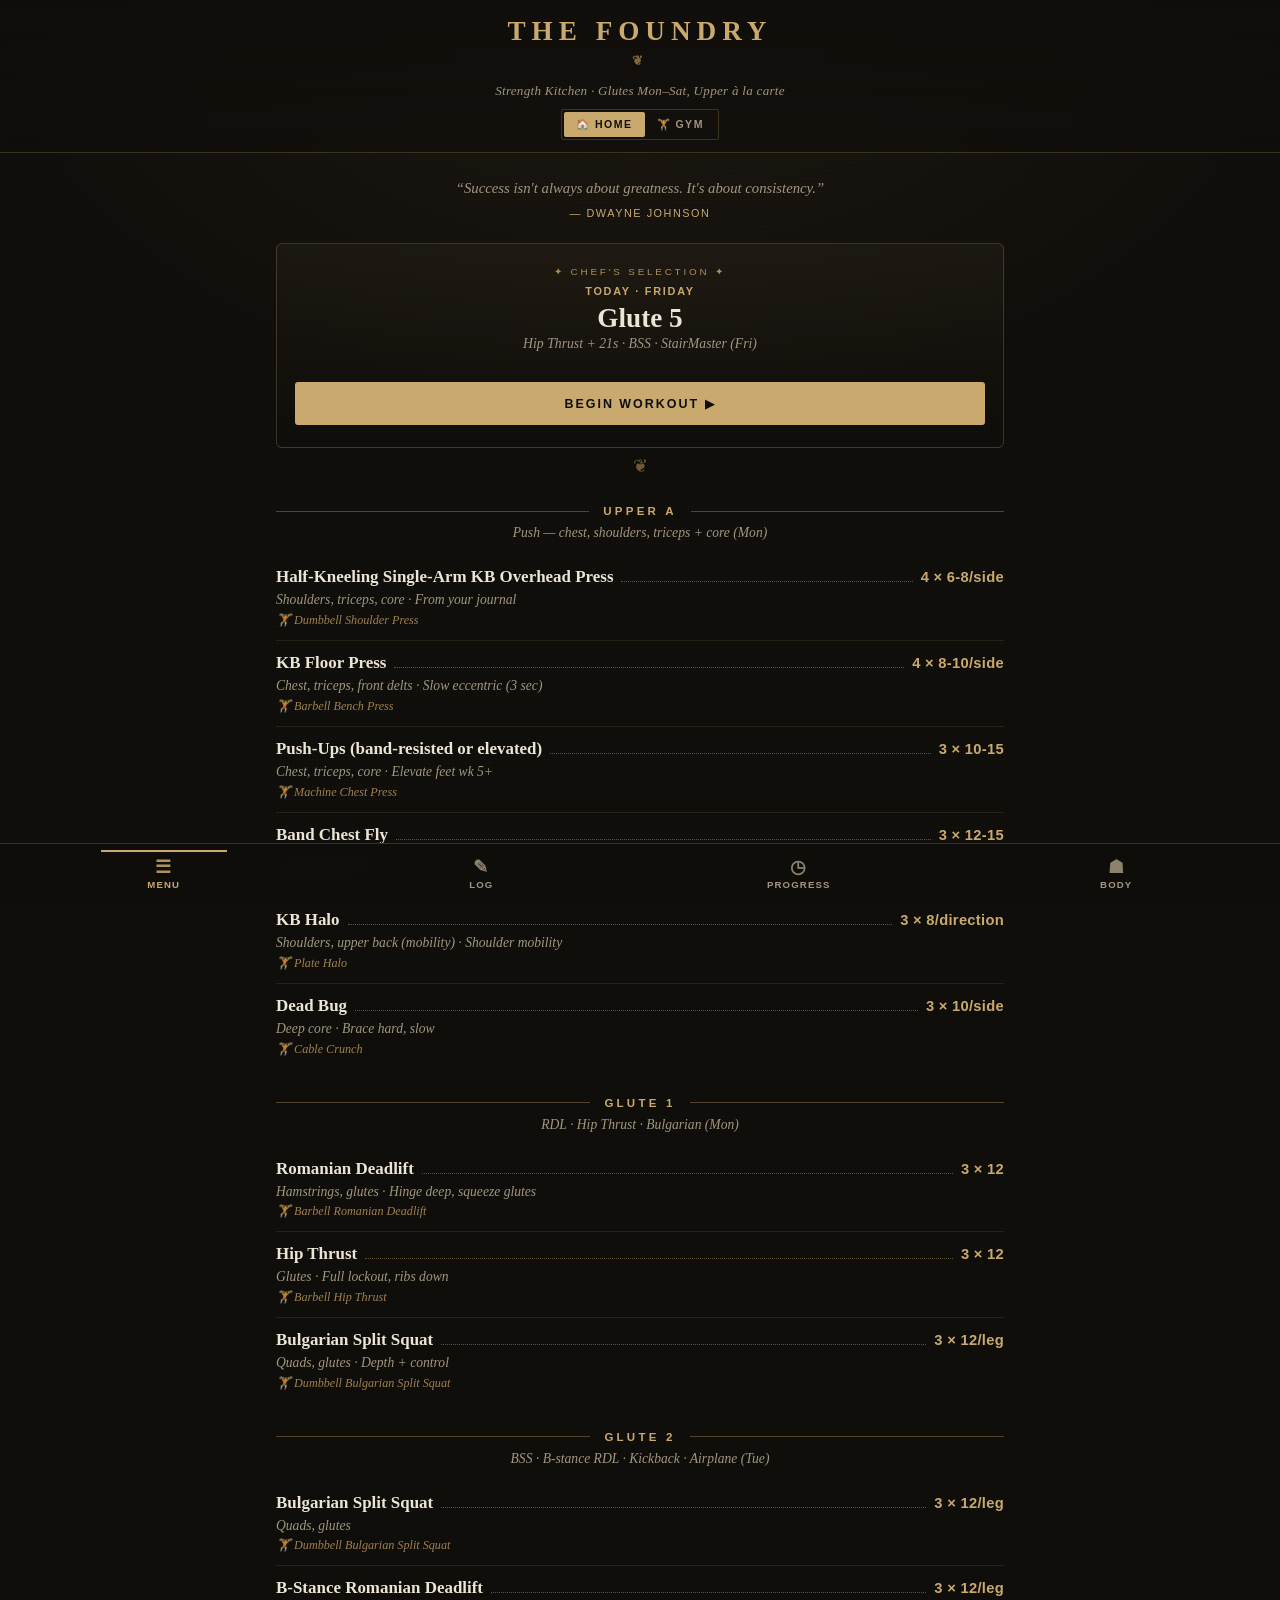
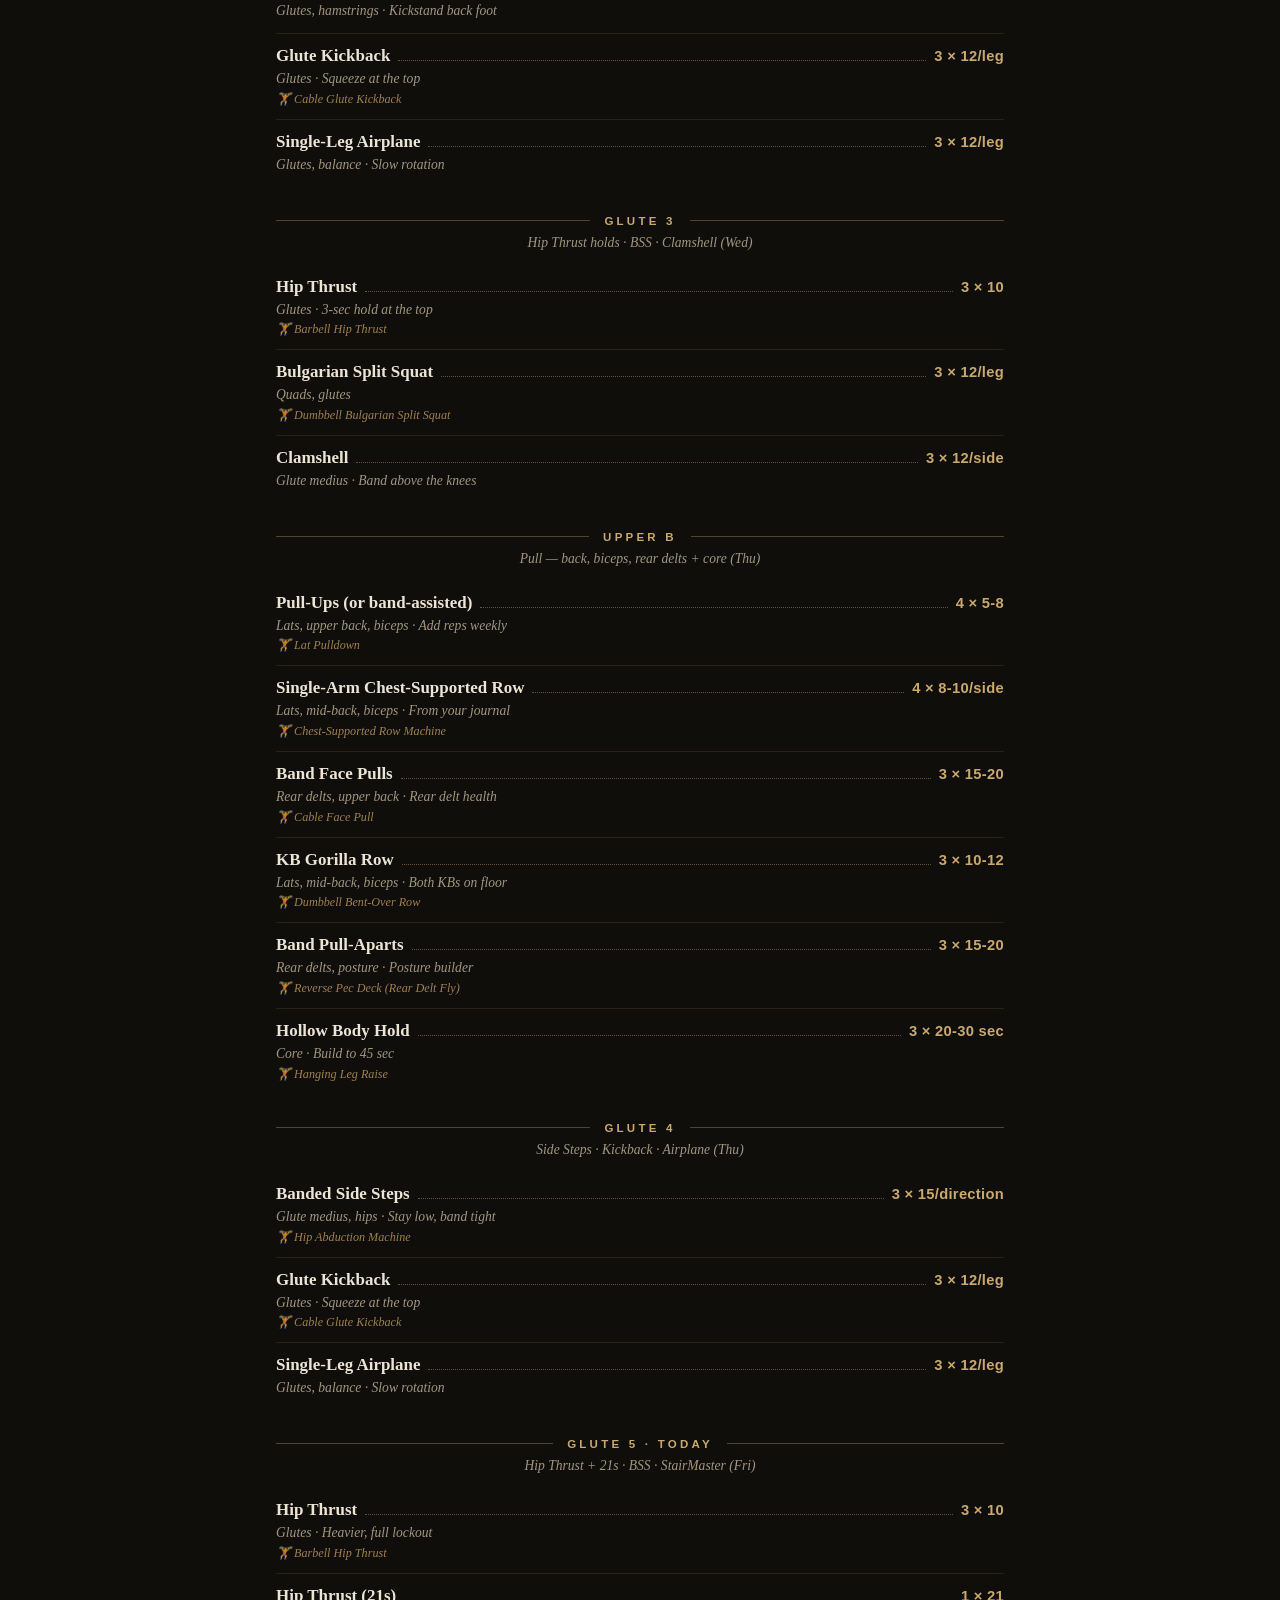
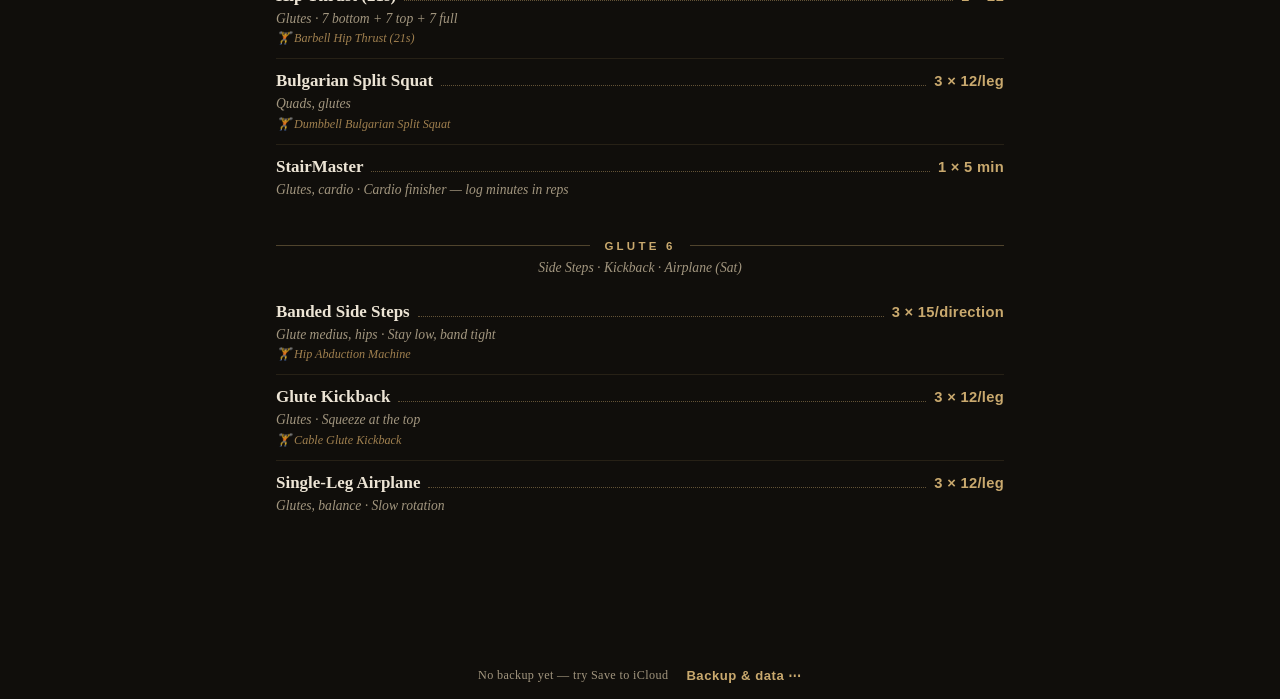
<file: index.html>
<!DOCTYPE html>
<html lang="en" data-theme="aurora">
<head>
  <meta charset="UTF-8" />
  <meta name="viewport" content="width=device-width, initial-scale=1.0, viewport-fit=cover" />
  <title>My Workout Routine</title>
  <link rel="manifest" href="manifest.webmanifest" />
  <meta name="theme-color" content="#05070e" />
  <meta name="mobile-web-app-capable" content="yes" />
  <meta name="apple-mobile-web-app-capable" content="yes" />
  <meta name="apple-mobile-web-app-status-bar-style" content="black-translucent" />
  <meta name="apple-mobile-web-app-title" content="The Foundry" />
  <link rel="apple-touch-icon" href="apple-touch-icon.png" />
  <link rel="icon" href="icon-192.png" />
  <link rel="stylesheet" href="styles.css" />
</head>
<body>
  <header class="app-header">
    <div class="header-top">
      <h1 id="app-title">My Workout Routine</h1>
      <p id="app-tagline" class="masthead-tagline"></p>
      <div class="header-controls">
        <div class="equip-toggle" id="equip-toggle">
          <button data-mode="home" class="equip-opt">🏠 Home</button>
          <button data-mode="gym" class="equip-opt">🏋️ Gym</button>
        </div>
      </div>
    </div>
  </header>

  <div id="nudge-banner" class="nudge-banner" hidden></div>

  <main id="main">
    <section id="view-routine" class="view active"></section>
    <section id="view-track" class="view"></section>
    <section id="view-progress" class="view"></section>
    <section id="view-body" class="view"></section>
  </main>

  <footer class="app-footer">
    <span id="last-backup" class="last-backup-note"></span>
    <button id="more-toggle" class="link-btn more-toggle" aria-expanded="false" aria-controls="footer-actions">Backup &amp; data ⋯</button>
    <div class="footer-actions" id="footer-actions" hidden>
      <button id="icloud-btn" class="link-btn">☁️ Save to iCloud</button>
      <button id="icloud-restore-btn" class="link-btn">☁️ Restore from iCloud</button>
      <button id="export-btn" class="link-btn">Export data</button>
      <button id="import-btn" class="link-btn">Import data</button>
    </div>
    <input id="import-file" type="file" accept="application/json" hidden />
  </footer>

  <!-- Exercise detail modal -->
  <div id="modal-root" class="modal-root" hidden>
    <div class="modal-backdrop"></div>
    <div class="modal" role="dialog" aria-modal="true"></div>
  </div>

  <nav class="tabs" aria-label="Sections">
    <button class="tab active" data-view="routine"><span class="tab-glyph">☰</span>Menu</button>
    <button class="tab" data-view="track"><span class="tab-glyph">✎</span>Log</button>
    <button class="tab" data-view="progress"><span class="tab-glyph">◷</span>Progress</button>
    <button class="tab" data-view="body"><span class="tab-glyph">☗</span>Body</button>
  </nav>

  <!-- Floating rest timer -->
  <div id="rest-timer" class="rest-timer" hidden></div>

  <!-- Focus Mode (full-screen guided workout) -->
  <div id="focus-root" class="focus-root" hidden></div>

  <!-- PR celebration overlay -->
  <div id="celebrate-root" class="celebrate-root" hidden></div>
  <canvas id="confetti" class="confetti" hidden></canvas>

  <script src="routine.js"></script>
  <script src="app.js"></script>
</body>
</html>
</file>
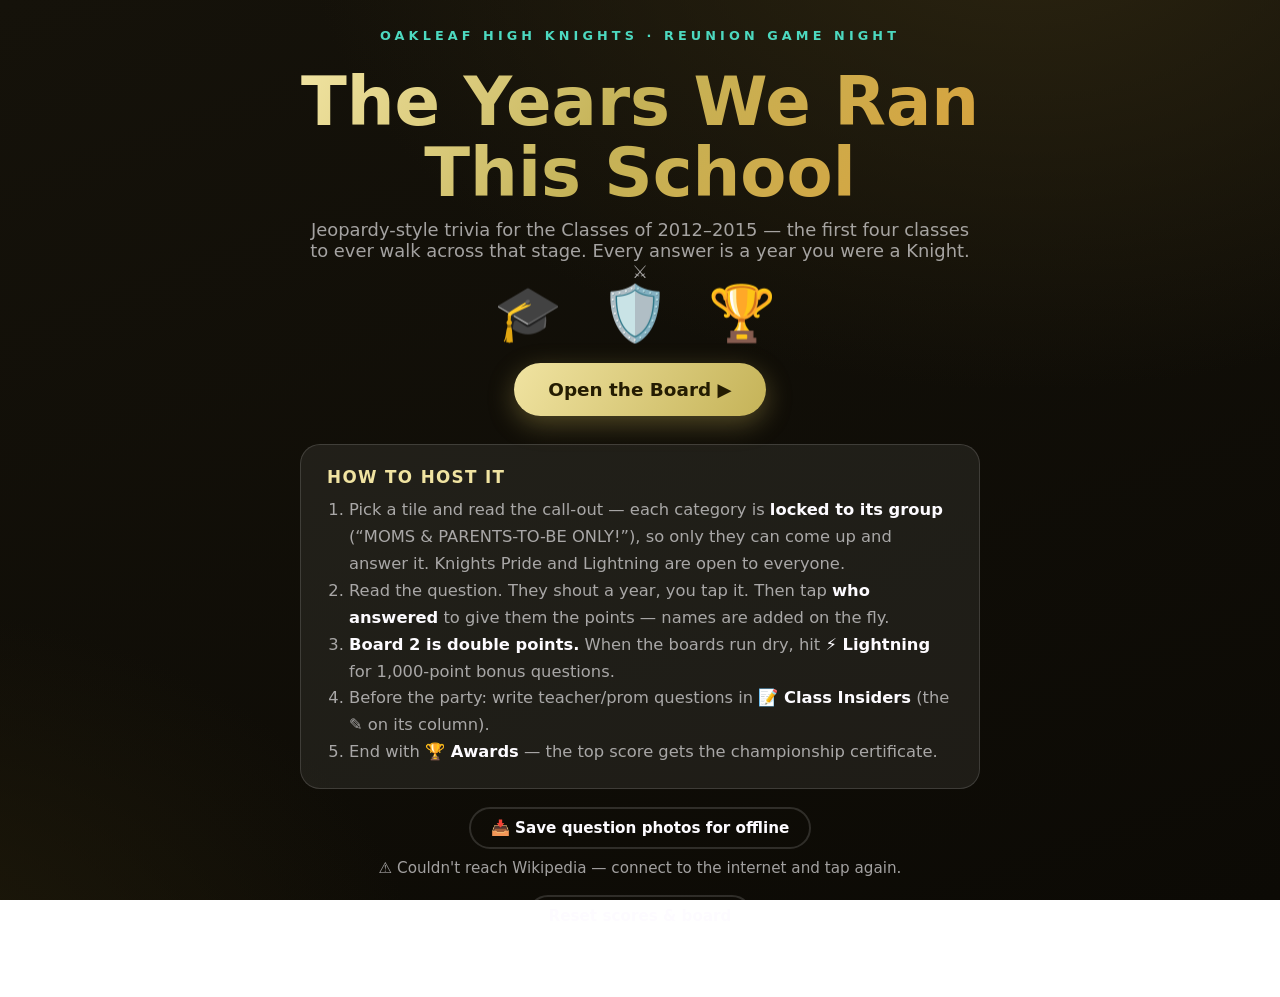
<file: reunion-trivia.html>
<!DOCTYPE html>
<html lang="en">
<head>
<meta charset="UTF-8">
<meta name="viewport" content="width=device-width, initial-scale=1.0">
<title>Oakleaf Knights Reunion Trivia · Classes of 2012–2015</title>
<style>
  :root{
    --bg1:#15120a; --bg2:#2b2410; --bg3:#0c0a05;
    --gold:#c5b358; --gold-soft:#f0e3a1;
    --teal:#4dd9c0; --pink:#ff6fa5;
    --card:rgba(255,255,255,.07);
    --card-border:rgba(255,255,255,.14);
    --good:#3ddc84; --bad:#ff5d6c;
    --text:#fdfbff; --muted:rgba(253,251,255,.62);
  }
  *{box-sizing:border-box; margin:0; padding:0;}
  html,body{height:100%;}
  body{
    font-family:'Avenir Next','Segoe UI',system-ui,-apple-system,sans-serif;
    color:var(--text);
    background:radial-gradient(1200px 800px at 80% -10%, var(--bg2), transparent 60%),
               radial-gradient(1000px 700px at -10% 110%, #1f1a0a, transparent 55%),
               linear-gradient(160deg, var(--bg1), var(--bg3));
    background-attachment:fixed;
    min-height:100%;
    overflow-x:hidden;
  }
  #confetti{position:fixed; inset:0; pointer-events:none; z-index:50;}
  .screen{display:none; max-width:1180px; margin:0 auto; padding:28px 24px 60px; min-height:100vh;}
  .screen.active{display:block; animation:fadeUp .35s ease;}
  @keyframes fadeUp{from{opacity:0; transform:translateY(14px);} to{opacity:1; transform:none;}}

  .kicker{letter-spacing:.32em; text-transform:uppercase; font-size:.8rem; color:var(--teal); font-weight:700; text-align:center;}
  h1{font-size:clamp(2.3rem,6vw,4.2rem); text-align:center; line-height:1.06; margin:.35em 0 .15em;
     background:linear-gradient(120deg, var(--gold-soft), var(--gold) 45%, #d8a23c);
     -webkit-background-clip:text; background-clip:text; -webkit-text-fill-color:transparent;}
  .sub{text-align:center; color:var(--muted); font-size:1.12rem; max-width:660px; margin:0 auto;}

  .btn{
    display:inline-block; border:none; cursor:pointer; font:inherit; font-weight:800;
    border-radius:999px; padding:16px 34px; font-size:1.15rem; color:#241c02;
    background:linear-gradient(120deg, var(--gold-soft), var(--gold));
    box-shadow:0 8px 26px rgba(197,179,88,.35);
    transition:transform .12s ease, box-shadow .12s ease;
  }
  .btn:hover{transform:translateY(-2px); box-shadow:0 12px 32px rgba(197,179,88,.45);}
  .btn:active{transform:translateY(1px);}
  .btn.ghost{background:transparent; color:var(--text); border:2px solid var(--card-border); box-shadow:none;}
  .btn.ghost:hover{border-color:var(--gold); color:var(--gold-soft); box-shadow:none;}
  .btn.small{padding:10px 20px; font-size:.95rem;}
  .btn:disabled{opacity:.4; cursor:not-allowed; transform:none;}
  .center{text-align:center;}
  .topbar{display:flex; justify-content:space-between; align-items:center; gap:12px; margin-bottom:18px; flex-wrap:wrap;}
  .pill{background:var(--card); border:1px solid var(--card-border); border-radius:999px; padding:8px 18px; font-weight:700; font-size:.95rem;}
  .pill b{color:var(--gold-soft);}

  /* HOME */
  .homewrap{display:flex; flex-direction:column; align-items:center; justify-content:center; min-height:80vh; gap:18px;}
  .home-emoji{font-size:3.4rem; text-align:center; letter-spacing:.2em;}
  .howto{background:var(--card); border:1px solid var(--card-border); border-radius:20px; padding:22px 26px; max-width:680px; margin-top:10px;}
  .howto h3{color:var(--gold-soft); margin-bottom:10px; font-size:1.05rem; letter-spacing:.08em; text-transform:uppercase;}
  .howto ol{padding-left:22px; color:var(--muted); line-height:1.65; font-size:1.02rem;}
  .howto li b{color:var(--text);}

  /* BOARD */
  .boardswitch{display:flex; gap:10px; justify-content:center; margin-bottom:16px; flex-wrap:wrap;}
  .boardswitch button{
    font:inherit; font-weight:800; font-size:1.05rem; padding:12px 26px; border-radius:999px; cursor:pointer;
    border:2px solid var(--card-border); background:var(--card); color:var(--text);
  }
  .boardswitch button.sel{background:var(--gold); border-color:var(--gold); color:#241c02;}
  .board{display:grid; grid-template-columns:repeat(6,1fr); gap:10px;}
  @media(max-width:760px){ .board{gap:6px;} }
  .cathead{
    background:linear-gradient(140deg, rgba(197,179,88,.22), rgba(197,179,88,.06));
    border:1px solid var(--gold); border-radius:14px; padding:12px 6px; text-align:center;
    display:flex; flex-direction:column; align-items:center; justify-content:center; gap:4px; min-height:86px; position:relative;
  }
  .cathead .ce{font-size:1.5rem;}
  .cathead .ct{font-weight:900; font-size:clamp(.62rem,1.4vw,.95rem); line-height:1.2; text-transform:uppercase; letter-spacing:.04em;}
  .cathead .edit{
    position:absolute; top:6px; right:6px; background:none; border:none; cursor:pointer; font-size:.95rem; color:var(--teal);
  }
  .tile{
    font:inherit; font-weight:900; font-size:clamp(1rem,2.6vw,1.9rem); color:var(--gold-soft);
    background:var(--card); border:1px solid var(--card-border); border-radius:14px; cursor:pointer;
    min-height:74px; transition:transform .12s ease, border-color .12s ease;
  }
  .tile:hover:not(:disabled){transform:translateY(-3px); border-color:var(--gold);}
  .tile:disabled{cursor:default; opacity:.18;}
  .boardfoot{display:flex; justify-content:center; gap:14px; margin-top:20px; flex-wrap:wrap;}

  /* PLAYERS BAR */
  .players{display:flex; flex-wrap:wrap; gap:10px; justify-content:center; margin:18px auto 4px; max-width:1000px;}
  .player{
    background:var(--card); border:1px solid var(--card-border); border-radius:999px; padding:9px 18px;
    font-weight:800; font-size:1.05rem; display:flex; align-items:center; gap:10px;
  }
  .player .sc{color:var(--gold-soft);}
  .player.clicky{cursor:pointer; border-color:var(--teal); transition:transform .1s ease;}
  .player.clicky:hover{transform:scale(1.06); background:rgba(77,217,192,.18);}
  .addplayer{display:flex; gap:8px; align-items:center;}
  .addplayer input{
    font:inherit; font-size:1rem; padding:9px 16px; border-radius:999px; width:190px;
    border:2px solid var(--card-border); background:rgba(0,0,0,.25); color:var(--text); outline:none;
  }
  .addplayer input:focus{border-color:var(--gold);}

  /* QUESTION */
  .dibs{
    text-align:center; font-size:clamp(1.25rem,3vw,1.9rem); font-weight:900; color:var(--pink);
    margin:6px auto 2px;
  }
  .icebreak-line{text-align:center; color:var(--teal); font-size:1rem; font-weight:700; margin-bottom:14px;}
  .qphoto{
    display:block; max-height:34vh; max-width:min(92vw,640px); margin:0 auto 16px;
    border-radius:18px; border:3px solid var(--card-border); object-fit:contain;
    box-shadow:0 18px 50px rgba(0,0,0,.5); background:#000;
  }
  .qtext{
    text-align:center; font-size:clamp(1.4rem,3.2vw,2.2rem); font-weight:800; line-height:1.3;
    max-width:900px; margin:0 auto 12px;
  }
  .qprompt{text-align:center; color:var(--gold-soft); font-weight:800; letter-spacing:.18em; text-transform:uppercase; font-size:.95rem; margin-bottom:20px;}
  .years{display:grid; grid-template-columns:repeat(4,1fr); gap:14px; max-width:880px; margin:0 auto;}
  @media(max-width:680px){.years{grid-template-columns:repeat(2,1fr);}}
  .yearbtn{
    font:inherit; font-size:clamp(1.5rem,3.2vw,2.2rem); font-weight:900; padding:22px 10px; cursor:pointer;
    border-radius:22px; border:2px solid var(--card-border); background:var(--card); color:var(--text);
    transition:transform .12s ease, border-color .12s ease, background .2s ease;
  }
  .yearbtn:hover:not(:disabled){transform:translateY(-4px); border-color:var(--gold);}
  .yearbtn:disabled{cursor:default;}
  .yearbtn.correct{background:var(--good); border-color:var(--good); color:#06270f; animation:pop .35s ease;}
  .yearbtn.wrong{background:var(--bad); border-color:var(--bad); color:#fff;}
  .yearbtn.dim{opacity:.35;}
  @keyframes pop{0%{transform:scale(1);}45%{transform:scale(1.09);}100%{transform:scale(1);}}
  .verdict{text-align:center; font-size:1.6rem; font-weight:900; margin-top:18px; min-height:1.4em;}
  .verdict .pts{color:var(--gold-soft);}
  .fact{
    text-align:center; color:var(--muted); font-size:1.08rem; max-width:720px; margin:6px auto 0; line-height:1.5; min-height:1.6em;
  }
  .awardbar{
    display:none; margin-top:18px; padding:16px; border-radius:20px;
    background:linear-gradient(120deg, rgba(77,217,192,.12), rgba(255,111,165,.08));
    border:1px solid rgba(77,217,192,.4);
  }
  .awardbar.on{display:block;}
  .awardbar .label{text-align:center; font-weight:800; letter-spacing:.1em; text-transform:uppercase; font-size:.9rem; color:var(--teal); margin-bottom:10px;}
  .keyhint{text-align:center; color:rgba(253,251,255,.35); font-size:.85rem; margin-top:22px;}

  /* EDITORS */
  .editor{max-width:720px; margin:0 auto;}
  .editor textarea{
    width:100%; font:inherit; font-size:1.1rem; padding:14px 18px; border-radius:16px; resize:vertical; min-height:84px;
    border:2px solid var(--card-border); background:rgba(0,0,0,.25); color:var(--text); outline:none;
  }
  .editor textarea:focus, .editor input:focus{border-color:var(--gold);}
  .editor input[type=text]{
    width:100%; font:inherit; font-size:1rem; padding:12px 18px; border-radius:999px;
    border:2px solid var(--card-border); background:rgba(0,0,0,.25); color:var(--text); outline:none; margin-top:12px;
  }
  .yearpick{display:flex; gap:10px; margin:14px 0; flex-wrap:wrap;}
  .yearpick button{
    font:inherit; font-weight:800; font-size:1.1rem; padding:12px 22px; border-radius:14px; cursor:pointer;
    border:2px solid var(--card-border); background:var(--card); color:var(--text);
  }
  .yearpick button.sel{background:var(--gold); border-color:var(--gold); color:#241c02;}
  .qlist{margin-top:26px; display:flex; flex-direction:column; gap:10px;}
  .qitem{
    display:flex; justify-content:space-between; align-items:center; gap:14px;
    background:var(--card); border:1px solid var(--card-border); border-radius:16px; padding:14px 18px;
  }
  .qitem .qy{color:var(--gold-soft); font-weight:900; white-space:nowrap;}
  .qitem button{background:none; border:none; color:var(--pink); font-size:1.2rem; cursor:pointer; font-weight:900;}
  .hint{text-align:center; color:var(--muted); font-size:.95rem;}

  /* AWARDS */
  .scoreboard{max-width:560px; margin:24px auto; display:flex; flex-direction:column; gap:10px;}
  .scorerow{
    display:flex; justify-content:space-between; align-items:center; background:var(--card);
    border:1px solid var(--card-border); border-radius:16px; padding:14px 22px; font-size:1.2rem; font-weight:700;
  }
  .scorerow .pts{color:var(--gold-soft); font-weight:900;}
  .scorerow.first{border-color:var(--gold); background:linear-gradient(120deg, rgba(197,179,88,.2), rgba(197,179,88,.05)); font-size:1.35rem;}
  .certificate{
    max-width:720px; margin:30px auto; padding:44px 38px; text-align:center; border-radius:8px;
    background:linear-gradient(160deg, #fffdf4, #fbf0cf);
    color:#3a2a07; border:10px double #c9a227; box-shadow:0 24px 70px rgba(0,0,0,.5);
  }
  .certificate .ctitle{font-size:.95rem; letter-spacing:.34em; text-transform:uppercase; color:#8a6d1d; font-weight:700;}
  .certificate .cname{font-size:clamp(2.2rem,5.5vw,3.4rem); font-weight:900; margin:18px 0 8px; font-family:Georgia,'Times New Roman',serif; font-style:italic;}
  .certificate .caward{font-size:1.35rem; font-weight:800; color:#7a5a10;}
  .certificate .cbody{margin-top:14px; color:#6d5a26; line-height:1.55;}
  .certificate .cdate{margin-top:22px; font-size:.9rem; letter-spacing:.18em; text-transform:uppercase; color:#8a6d1d;}
  .trophy{font-size:4rem; text-align:center; margin-top:10px;}
</style>
</head>
<body>
<canvas id="confetti"></canvas>

<!-- ============ HOME ============ -->
<section class="screen active" id="screen-home">
  <div class="homewrap">
    <div>
      <div class="kicker">Oakleaf High Knights · Reunion Game Night</div>
      <h1>The Years We Ran<br>This School</h1>
      <p class="sub">Jeopardy-style trivia for the Classes of 2012–2015 — the first four classes to ever walk across that stage. Every answer is a year you were a Knight. ⚔️</p>
      <div class="home-emoji">🎓 🛡️ 🏆</div>
    </div>
    <button class="btn" onclick="goBoard()">Open the Board ▶</button>
    <div class="howto">
      <h3>How to host it</h3>
      <ol>
        <li>Pick a tile and read the call-out — each category is <b>locked to its group</b> (“MOMS & PARENTS-TO-BE ONLY!”), so only they can come up and answer it. Knights Pride and Lightning are open to everyone.</li>
        <li>Read the question. They shout a year, you tap it. Then tap <b>who answered</b> to give them the points — names are added on the fly.</li>
        <li><b>Board 2 is double points.</b> When the boards run dry, hit <b>⚡ Lightning</b> for 1,000-point bonus questions.</li>
        <li>Before the party: write teacher/prom questions in <b>📝 Class Insiders</b> (the ✎ on its column).</li>
        <li>End with <b>🏆 Awards</b> — the top score gets the championship certificate.</li>
      </ol>
    </div>
    <div class="center">
      <button class="btn ghost small" onclick="fetchQuestionPhotos(document.getElementById('photo-status'))">📥 Save question photos for offline</button>
      <div class="hint" id="photo-status" style="margin-top:10px;">Open this once on wifi before the party — photos download automatically and are kept for offline.</div>
    </div>
    <button class="btn ghost small" id="btn-reset" onclick="resetGame()">Reset scores & board</button>
  </div>
</section>

<!-- ============ BOARD ============ -->
<section class="screen" id="screen-board">
  <div class="topbar">
    <span class="pill">🛡️ Oakleaf Knights · Classes of <b>2012–2015</b></span>
    <button class="btn small" onclick="goAwards()">🏆 Awards Ceremony</button>
  </div>
  <div class="boardswitch" id="boardswitch"></div>
  <div class="board" id="board"></div>
  <div class="boardfoot">
    <button class="btn ghost small" id="btn-lightning" onclick="openLightning()">⚡ Lightning bonus (1,000 pts)</button>
    <button class="btn ghost small" onclick="show('screen-home')">🏠 Home</button>
  </div>
  <div class="players" id="players-bar"></div>
</section>

<!-- ============ QUESTION ============ -->
<section class="screen" id="screen-question">
  <div class="topbar">
    <span class="pill" id="q-cat"></span>
    <span class="pill">Worth <b id="q-value"></b></span>
  </div>
  <div class="dibs" id="q-dibs"></div>
  <div class="icebreak-line" id="q-ice"></div>
  <img class="qphoto" id="q-photo" alt="" style="display:none;" onerror="this.style.display='none'">
  <div class="qtext" id="q-text"></div>
  <div class="qprompt" id="q-prompt">What year did it happen?</div>
  <div class="years" id="q-years"></div>
  <div class="verdict" id="q-verdict"></div>
  <div class="fact" id="q-fact"></div>
  <div class="awardbar" id="awardbar">
    <div class="label">Tap who answered it to award <span id="award-pts"></span> pts</div>
    <div class="players" id="award-players"></div>
    <div class="center" style="margin-top:10px;">
      <button class="btn ghost small" onclick="closeQuestion()">😅 Nobody got it — back to board</button>
    </div>
  </div>
  <div class="center" style="margin-top:18px;">
    <button class="btn" id="btn-back" onclick="closeQuestion()" style="visibility:hidden;">Back to Board ▶</button>
  </div>
  <div class="keyhint" id="q-keyhint">Host keys: 1–4 to lock in the year they shout</div>
</section>

<!-- ============ INSIDER EDITOR ============ -->
<section class="screen" id="screen-editor">
  <div class="topbar">
    <button class="btn ghost small" onclick="goBoard()">← Back to board</button>
    <span class="pill">📝 Class Insiders · <b id="ed-count">0</b> questions</span>
  </div>
  <div class="kicker">Write your own category</div>
  <h1 style="font-size:clamp(1.8rem,4vw,2.6rem);">Class Insiders 📝</h1>
  <p class="sub">Only YOU know this stuff — teachers, prom themes, homecoming wins, cafeteria legends. Write a statement, pick the year it happened, and it fills the Insiders column on Board 2 (first 6 questions, lowest tile first).</p>
  <div class="editor">
    <p class="hint" style="text-align:left; margin:22px 0 8px;">The thing that happened (e.g. “Coach ___ shaved his head after the playoff win” or “THE senior prank”):</p>
    <textarea id="ed-q" placeholder="Type the question…"></textarea>
    <p class="hint" style="text-align:left; margin:14px 0 0;">What year did it happen?</p>
    <div class="yearpick" id="ed-years"></div>
    <input type="text" id="ed-fact" placeholder="Optional fun fact to read after the reveal…">
    <div class="center" style="margin-top:18px;">
      <button class="btn small" onclick="addCustomQ()">＋ Add question</button>
    </div>
    <div class="qlist" id="ed-list"></div>
  </div>
</section>

<!-- ============ AWARDS ============ -->
<section class="screen" id="screen-awards">
  <div class="topbar">
    <button class="btn ghost small" onclick="goBoard()">← Back to board</button>
  </div>
  <div class="kicker">Awards Ceremony</div>
  <div class="trophy">🏆</div>
  <h1 style="font-size:clamp(2rem,5vw,3.2rem);">And your champion is…</h1>
  <div class="certificate" id="certificate"></div>
  <div class="scoreboard" id="final-scores"></div>
  <div class="center" style="margin-top:24px; display:flex; gap:14px; justify-content:center; flex-wrap:wrap;">
    <button class="btn ghost" onclick="fireConfetti()">🎊 More confetti</button>
    <button class="btn ghost" onclick="goBoard()">Keep playing</button>
  </div>
</section>

<script>
/* ================= QUESTION PHOTOS =================
   Photos are pulled once from Wikipedia (lead image of each article below)
   while online, cached in this browser, then work fully offline. */
const QIMG_TITLES = {
  oakleaf:"Oakleaf High School", quarterman:"Shaq Quarterman", zayn:"Zayn Malik",
  gtav:"Grand Theft Auto V", expressway:"Florida State Road 23",
  brave:"Brave (2012 film)", frozen:"Frozen (2013 film)",
  george:"Prince George of Wales", lego:"The Lego Movie", insideout:"Inside Out (2015 film)",
  charlotte:"Princess Charlotte of Wales", callmemaybe:"Call Me Maybe",
  beyonce:"Beyoncé (album)", allofme:"All of Me (John Legend song)",
  obergefell:"Obergefell v. Hodges", curiosity:"Curiosity (rover)",
  stratos:"Red Bull Stratos", gravity:"Gravity (2013 film)",
  interstellar:"Interstellar (film)", pluto:"Pluto", martian:"The Martian (film)",
  instagram:"Instagram", wolf:"The Wolf of Wall Street (2013 film)",
  hyperloop:"Hyperloop", whatsapp:"WhatsApp", applewatch:"Apple Watch",
  grumpy:"Grumpy Cat", doge:"Doge (meme)", flappy:"Flappy Bird", pizzarat:"Pizza Rat",
  khan:"Shahid Khan", jagslogo:"Jacksonville Jaguars", bortles:"Blake Bortles",
  everbank:"EverBank Stadium", armada:"Jacksonville Armada FC",
  gangnam:"Gangnam Style", vine:"Vine (service)", icebucket:"Ice Bucket Challenge",
  dress:"The dress", higgs:"Higgs boson", mayan:"2012 phenomenon",
  office:"The Office (American TV series)", pll:"Pretty Little Liars",
  himym:"How I Met Your Mother", honeyboo:"Here Comes Honey Boo Boo",
  breakingbad:"Breaking Bad", catfish:"Catfish: The TV Show",
  gatsby:"The Great Gatsby (2013 film)", malala:"Malala Yousafzai",
  hamilton:"Hamilton (musical)", gotye:"Somebody That I Used to Know",
  blurred:"Blurred Lines", happy:"Happy (Pharrell Williams song)",
  uptown:"Uptown Funk", whip:"Watch Me (Whip/Nae Nae)",
  olympics:"2012 Summer Olympics", avengers:"The Avengers (2012 film)",
  pope:"Pope Francis", fox:"The Fox (What Does the Fox Say?)",
  ellen:"Ellen's Oscar selfie", taylor:"1989 (Taylor Swift album)",
  hello:"Hello (Adele song)", starwars:"Star Wars: The Force Awakens",
};
const IMG_PREFIX = "oakleafImg_";
const IMGS = {};
Object.keys(QIMG_TITLES).forEach(k=>{
  try{
    const v = localStorage.getItem(IMG_PREFIX + k);
    if(v) IMGS[k] = v;
  }catch(e){}
});

async function fetchQuestionPhotos(statusEl){
  const keys = Object.keys(QIMG_TITLES).filter(k=>!IMGS[k]);
  if(keys.length===0){ if(statusEl) statusEl.textContent = "✅ All photos saved for offline!"; return; }
  let done = 0, ok = 0;
  for(const k of keys){
    try{
      const title = encodeURIComponent(QIMG_TITLES[k].replace(/ /g,"_"));
      const res = await fetch(`https://en.wikipedia.org/api/rest_v1/page/summary/${title}`);
      const data = await res.json();
      let src = data.thumbnail && data.thumbnail.source;
      if(src){
        src = src.replace(/\/(\d+)px-/, "/560px-");
        const blob = await (await fetch(src)).blob();
        const dataUrl = await new Promise((resolve,reject)=>{
          const fr = new FileReader();
          fr.onload = ()=>resolve(fr.result);
          fr.onerror = reject;
          fr.readAsDataURL(blob);
        });
        IMGS[k] = dataUrl;
        try{ localStorage.setItem(IMG_PREFIX + k, dataUrl); }catch(e){}
        ok++;
      }
    }catch(e){}
    done++;
    if(statusEl) statusEl.textContent = `📥 Fetching photos… ${done}/${keys.length}`;
  }
  if(statusEl) statusEl.textContent = ok>0
    ? `✅ ${Object.keys(IMGS).length} question photos saved for offline!`
    : "⚠️ Couldn't reach Wikipedia — connect to the internet and tap again.";
}

window.addEventListener("load", ()=>{
  if(navigator.onLine) fetchQuestionPhotos(document.getElementById("photo-status"));
});

/* ================= GAME DATA =================
   Every answer is 2012, 2013, 2014, or 2015 — the Oakleaf years.
   Questions are ordered easiest → hardest-ish; tile value follows order. */
const YEARS = [2012, 2013, 2014, 2015];

const CATS = {
  knights: {
    emoji:"⚔️", title:"Knights Pride",
    dibs:"📣 OPEN TO EVERY CLASS — come defend your year!",
    icebreaker:"What class are you, and what did your class do better than the other three?",
    questions:[
      {q:"Oakleaf history was made: the FIRST-EVER class walked across that graduation stage.", year:2012, img:"oakleaf", fact:"The Class of 2012 — some of you in this room — were the very first Oakleaf graduates ever. The school had only opened in August 2010."},
      {q:"Oakleaf football went 12–1 and won the school's FIRST district title in history.", year:2014, fact:"The 2014 Knights — after the program started out 0-10 in its very first season. What a glow-up."},
      {q:"Hallway heartbreak: Zayn announced he was LEAVING One Direction, and the crying in fourth period was real.", year:2015, img:"zayn", fact:"March 25, 2015 — he said he just wanted to be 'a normal 22-year-old.' The group never recovered. Neither did we."},
      {q:"GTA V dropped at midnight and a suspicious number of Knights were 'sick' the next day.", year:2013, img:"gtav", fact:"September 2013 — it made $1 BILLION in three days, the fastest-selling entertainment product ever at the time."},
      {q:"A freshman named Shaq Quarterman showed up on campus — the future first Oakleaf Knight ever drafted into the NFL.", year:2012, img:"quarterman", fact:"He finished his Oakleaf career with 412 tackles, starred at Miami, and the Jaguars drafted him in 2020 — the first Knight to make the league."},
      {q:"Geography deep cut: ground broke on the First Coast Expressway — the toll road that now loops right past Oakleaf.", year:2012, img:"expressway", fact:"Construction started September 2012… and it didn't open to traffic until 2019. You graduated, went to college, AND started careers before anyone drove on it."},
    ]
  },
  parents: {
    emoji:"👶", title:"Moms & Dads",
    dibs:"📣 MOMS, DADS & PARENTS-TO-BE ONLY — nobody else touches this category!",
    icebreaker:"Before you answer — how many kids, names and ages?",
    questions:[
      {q:"Disney's “Frozen” hit theaters and “Let It Go” took over every car ride in America.", year:2013, img:"frozen", fact:"November 2013 — it became the highest-grossing animated movie ever at the time."},
      {q:"Pixar's “Inside Out” made every grown adult cry about an imaginary friend named Bing Bong.", year:2015, img:"insideout", fact:"June 2015 — Joy, Sadness, and a whole lot of feelings."},
      {q:"“The LEGO Movie” dropped and got “Everything Is Awesome” stuck in all of our heads.", year:2014, img:"lego", fact:"February 2014 — and somehow it did NOT get a Best Animated Feature nomination."},
      {q:"Prince George was born and the world camped outside a hospital for a baby announcement.", year:2013, img:"george", fact:"July 2013 — the royal baby watch was 24/7 news for weeks."},
      {q:"Pixar's “Brave” gave every future girl-mom a curly-haired archer to name their daughter after.", year:2012, img:"brave", fact:"June 2012 — Merida won Pixar an Oscar for it."},
      {q:"Princess Charlotte arrived, completing the royal-baby double.", year:2015, img:"charlotte", fact:"May 2015 — born at the same hospital wing as her brother George."},
    ]
  },
  married: {
    emoji:"💍", title:"Put a Ring on It",
    dibs:"📣 MARRIED & ENGAGED ONLY — show us the ring on your way up!",
    icebreaker:"Before you answer — how'd you meet your person? 10 seconds!",
    questions:[
      {q:"The Supreme Court made marriage equality the law of the land in all 50 states.", year:2015, img:"obergefell", fact:"June 26, 2015 — Obergefell v. Hodges."},
      {q:"Carly Rae Jepsen's “Call Me Maybe” was THE song of the summer — here's my number, so call me, maybe.", year:2012, img:"callmemaybe", fact:"It spent 9 weeks at #1 in summer 2012."},
      {q:"Kim and Kanye got married in a massively over-the-top wedding in Florence, Italy.", year:2014, fact:"May 2014 — the flower wall alone reportedly cost a fortune."},
      {q:"John Legend's “All of Me” hit #1 and instantly became the first-dance song at every wedding since.", year:2014, img:"allofme", fact:"May 2014 — written for his wife Chrissy Teigen."},
      {q:"Beyoncé shocked the world by surprise-dropping a whole album overnight, featuring “Drunk in Love.”", year:2013, img:"beyonce", fact:"December 2013 — no announcement, no promo, just Beyoncé."},
      {q:"Kanye proposed to Kim by renting out an entire baseball stadium with a 50-piece orchestra.", year:2013, fact:"October 2013, AT&T Park in San Francisco — on her 33rd birthday."},
    ]
  },
  pets: {
    emoji:"🐾", title:"Pet Parents",
    dibs:"📣 PET PARENTS ONLY — dog, cat, or any creature counts!",
    icebreaker:"Before you answer — pet's name, and show us a picture!",
    questions:[
      {q:"Pizza Rat dragged an entire slice down the NYC subway stairs and became an icon.", year:2015, img:"pizzarat", fact:"September 2015 — a true New York hero."},
      {q:"Grumpy Cat went viral and became the most famous frown on the internet.", year:2012, img:"grumpy", fact:"September 2012 — her real name was Tardar Sauce."},
      {q:"Flappy Bird was deleted from the App Store by its own creator at the height of its fame.", year:2014, img:"flappy", fact:"February 2014 — it was earning ~$50k a DAY in ads when he pulled it."},
      {q:"The Doge meme took over. Much wow. Very year. So guess.", year:2013, img:"doge", fact:"Doge exploded in 2013 — Kabosu the Shiba Inu became a legend."},
      {q:"Two llamas escaped in Arizona and America stopped working to watch the chase live.", year:2015, fact:"February 2015 — the Great Llama Chase happened the SAME WEEK as The Dress."},
      {q:"Grumpy Cat got her own made-for-TV Christmas MOVIE. A cat. A movie deal.", year:2014, fact:"November 2014 — “Grumpy Cat's Worst Christmas Ever,” voiced by Aubrey Plaza."},
    ]
  },
  internet: {
    emoji:"📱", title:"Chronically Online",
    dibs:"📣 PHONE ADDICTS ONLY — 5+ hours of screen time, be honest!",
    icebreaker:"Before you answer — what's the oldest photo still on your Instagram?",
    questions:[
      {q:"THE DRESS. Look at it. Blue and black or white and gold? Friendships ended over this.", year:2015, img:"dress", fact:"February 2015 — for the record, the actual dress was blue and black."},
      {q:"“Gangnam Style” became the first video EVER to hit one billion views on YouTube.", year:2012, img:"gangnam", fact:"December 2012 — YouTube's view counter wasn't even built for numbers that big."},
      {q:"The Ice Bucket Challenge had everyone from your neighbor to Bill Gates dumping freezing water on their heads.", year:2014, img:"icebucket", fact:"Summer 2014 — it raised over $115 million for ALS research."},
      {q:"The Harlem Shake craze: 30 seconds of chaos, filmed in every gym, office, and locker room in America.", year:2013, fact:"February 2013 — thousands of versions were uploaded per day at its peak."},
      {q:"Kim Kardashian tried to “break the internet” with THAT magazine cover.", year:2014, fact:"November 2014 — Paper Magazine's servers genuinely struggled."},
      {q:"Vine launched — six seconds of video that changed comedy forever.", year:2013, img:"vine", fact:"January 2013 — RIP to a legend, gone too soon."},
    ]
  },
  binge: {
    emoji:"📺", title:"Binge Mode",
    dibs:"📣 TV ADDICTS ONLY — if you've ever finished a whole season in one weekend, this is yours!",
    icebreaker:"Before you answer — what show are you bingeing right now?",
    questions:[
      {q:"“The Office” said goodbye after nine seasons, and Dunder Mifflin closed its doors forever.", year:2013, img:"office", fact:"May 2013 — Michael Scott even came back for the finale."},
      {q:"“Pretty Little Liars” FINALLY revealed Big “A” and every group chat in America exploded.", year:2015, img:"pll", fact:"August 2015 — 'Game Over, Charles.' Five years of theories, settled in one night."},
      {q:"The “How I Met Your Mother” finale aired and instantly divided the entire nation.", year:2014, img:"himym", fact:"March 2014 — nine years of buildup for THAT ending. Some of you are still mad."},
      {q:"“Here Comes Honey Boo Boo” premiered and reality TV was never the same. You'd better redneckognize.", year:2012, img:"honeyboo", fact:"August 2012 — sketti night entered the national vocabulary."},
      {q:"“Breaking Bad” ended with “Felina” and the whole internet held its breath.", year:2013, img:"breakingbad", fact:"September 2013 — still ranked among the greatest series finales ever."},
      {q:"“Catfish: The TV Show” premiered and turned “catfish” into a verb we all use.", year:2012, img:"catfish", fact:"November 2012 — Nev and Max taught a generation to reverse-image-search."},
    ]
  },
  hometown: {
    emoji:"🌴", title:"Duval 'Til We Die",
    dibs:"📣 904 RESIDENTS ONLY — still local, never leaving!",
    icebreaker:"Before you answer — biggest change around town since we graduated?",
    questions:[
      {q:"The Jaguars drafted Blake Bortles 3rd overall and hope was alive in Duval.", year:2014, img:"bortles", fact:"May 2014 — out of UCF, just down I-95."},
      {q:"The Jaguars unveiled their new logo and those two-tone gold-to-black helmets.", year:2013, img:"jagslogo", fact:"February 2013 — the gradient helmet remains one of the boldest looks in NFL history."},
      {q:"EverBank Field unveiled the WORLD'S LARGEST scoreboards… and swimming pools in the end zone.", year:2014, img:"everbank", fact:"July 2014 — 362 feet of video board, a world record, plus actual wading pools."},
      {q:"Shad Khan officially took over as owner of the Jaguars, mustache and all.", year:2012, img:"khan", fact:"January 2012 — he became the first minority owner of an NFL team."},
      {q:"The Jacksonville Armada kicked off their first-ever season of pro soccer.", year:2015, img:"armada", fact:"2015 — their debut drew one of the biggest crowds in modern NASL history."},
      {q:"One Spark, the giant crowdfunding festival, took over downtown Jacksonville for the first time.", year:2013, fact:"April 2013 — about 130,000 people came out over five days."},
    ]
  },
  movers: {
    emoji:"✈️", title:"The Ones Who Left",
    dibs:"📣 MOVED-AWAY KNIGHTS ONLY — welcome home, now earn it!",
    icebreaker:"Before you answer — where do you live now, and what took you there?",
    questions:[
      {q:"NASA's Curiosity rover stuck the landing on Mars — the ultimate “I'm moving away” story.", year:2012, img:"curiosity", fact:"August 2012 — the “seven minutes of terror” landing went perfectly."},
      {q:"Matt Damon got left behind on Mars and science'd his way home in “The Martian.”", year:2015, img:"martian", fact:"October 2015 — he grew potatoes in… well, you remember."},
      {q:"“Gravity” with Sandra Bullock had everyone terrified of space (and won 7 Oscars).", year:2013, img:"gravity", fact:"October 2013 — directed by Alfonso Cuarón."},
      {q:"“Interstellar” melted our brains with black holes, bookshelves, and that Hans Zimmer organ.", year:2014, img:"interstellar", fact:"November 2014 — “Murph!”"},
      {q:"NASA's New Horizons flew past Pluto and sent back the first close-up photos ever.", year:2015, img:"pluto", fact:"July 2015 — after a 9-year, 3-billion-mile trip."},
      {q:"Felix Baumgartner jumped from the edge of space and broke the sound barrier with his BODY.", year:2012, img:"stratos", fact:"October 2012 — 24 miles up, livestreamed to 8 million people."},
    ]
  },
  bosses: {
    emoji:"💼", title:"Bosses & Hustlers",
    dibs:"📣 BUSINESS OWNERS & SIDE HUSTLERS ONLY — entrepreneurs to the front!",
    icebreaker:"Before you answer — pitch us what you do, one sentence!",
    questions:[
      {q:"The Apple Watch finally went on sale and wrists were never the same.", year:2015, img:"applewatch", fact:"April 2015 — Apple's first all-new product since the iPad."},
      {q:"Facebook bought Instagram for a billion dollars and everyone thought that was an insane price. It was not.", year:2012, img:"instagram", fact:"April 2012 — Instagram had just 13 employees at the time."},
      {q:"“The Wolf of Wall Street” hit theaters and gave us three hours of Leo selling pens.", year:2013, img:"wolf", fact:"December 2013 — it set a record for profanity in a feature film."},
      {q:"Facebook bought WhatsApp for a jaw-dropping $19 BILLION.", year:2014, img:"whatsapp", fact:"February 2014 — one of the biggest tech deals ever."},
      {q:"Facebook went public in one of the biggest IPOs in history.", year:2012, fact:"May 2012 — valued at $104 billion on day one."},
      {q:"Elon Musk published his “Hyperloop” paper and everyone briefly believed we'd commute in tubes.", year:2013, img:"hyperloop", fact:"August 2013 — still waiting on that tube."},
    ]
  },
  scholars: {
    emoji:"🎓", title:"Degree Collectors",
    dibs:"📣 DEGREE & CERTIFICATE HOLDERS ONLY — college, trade school, anything counts!",
    icebreaker:"Before you answer — what did you study, and do you actually use it?",
    questions:[
      {q:"The Mayan calendar “end of the world” came and went… and we all survived to laugh about it.", year:2012, img:"mayan", fact:"December 21, 2012 — doomsday parties happened worldwide. Nothing happened."},
      {q:"“Hamilton” opened on Broadway and suddenly everyone was rapping about the Federalist Papers.", year:2015, img:"hamilton", fact:"August 2015 — tickets became nearly impossible to get."},
      {q:"“Selfie” was crowned Word of the Year by Oxford Dictionaries.", year:2013, fact:"2013 — usage of the word had jumped 17,000% that year."},
      {q:"Malala Yousafzai became the youngest Nobel Peace Prize winner in history at age 17.", year:2014, img:"malala", fact:"October 2014 — for her fight for girls' education."},
      {q:"“The Great Gatsby” hit theaters — required reading turned into a Leo-with-a-champagne-glass meme.", year:2013, img:"gatsby", fact:"May 2013 — Baz Luhrmann, Jay-Z soundtrack, English teachers everywhere conflicted."},
      {q:"Scientists found the Higgs boson — the “God particle” your physics teacher wouldn't shut up about.", year:2012, img:"higgs", fact:"July 2012 — confirmed at CERN after a 48-year search."},
    ]
  },
  weddings: {
    emoji:"🕺", title:"Wedding Season Vets",
    dibs:"📣 WEDDING VETERANS ONLY — 3+ weddings survived since graduation!",
    icebreaker:"Before you answer — how many weddings since graduation, and which was best?",
    questions:[
      {q:"“Watch Me (Whip / Nae Nae)” had every wedding, gym class, and family cookout doing the same dance.", year:2015, img:"whip", fact:"Silentó released it in 2015 — now watch me bob, bob, bob…"},
      {q:"“Uptown Funk” took over and gave every wedding DJ an automatic floor-filler.", year:2015, img:"uptown", fact:"It opened 2015 with 14 straight weeks at #1 — don't believe me, just watch."},
      {q:"Pharrell's “Happy” sat at #1 forever and played at literally every event on Earth.", year:2014, img:"happy", fact:"It was the best-selling song of 2014 — clap along if you feel like a room without a roof."},
      {q:"Gotye's “Somebody That I Used to Know” was inescapable — now you're just a yearbook that I used to know.", year:2012, img:"gotye", fact:"It was Billboard's #1 song of the entire year, 2012."},
      {q:"Miley Cyrus's twerk-heavy VMA performance broke the internet and launched a thousand think pieces.", year:2013, fact:"August 2013 — the foam finger heard 'round the world."},
      {q:"“Blurred Lines” was the song of the summer, for better or worse.", year:2013, img:"blurred", fact:"Summer 2013 — 12 weeks at #1."},
    ]
  },
};

const FINALS = [
  {q:"The London Summer Olympics — the Queen “parachuted” in with James Bond.", year:2012, img:"olympics", fact:"The opening ceremony stunt with Daniel Craig is still legendary."},
  {q:"“The Avengers” assembled on screen for the very first time.", year:2012, img:"avengers", fact:"May 2012 — shawarma scene and all."},
  {q:"Pope Francis was elected — the first pope from the Americas.", year:2013, img:"pope", fact:"March 2013, after Benedict XVI became the first pope to resign in ~600 years."},
  {q:"“What Does the Fox Say” asked the question nobody needed answered. Ring-ding-ding-ding.", year:2013, img:"fox", fact:"September 2013 — Ylvis never escaped it."},
  {q:"Ellen's celebrity-packed Oscars selfie became the most retweeted post ever (at the time).", year:2014, img:"ellen", fact:"March 2014 — it briefly crashed Twitter."},
  {q:"Taylor Swift dropped “1989” and “Shake It Off” — and officially went full pop.", year:2014, img:"taylor", fact:"October 2014 — 1989 sold 1.28 million copies in its first week."},
  {q:"Adele said “Hello” after years of silence and shattered every streaming record.", year:2015, img:"hello", fact:"October 2015 — first song ever to hit a million US downloads in a week."},
  {q:"“Star Wars: The Force Awakens” brought lightsabers back to theaters.", year:2015, img:"starwars", fact:"December 2015 — it became the highest-grossing film ever in the US."},
];

const BOARDS = [
  {name:"Board 1", mult:1, cats:["knights","parents","married","pets","internet","binge"]},
  {name:"Board 2 · DOUBLE ⚡", mult:2, cats:["hometown","movers","bosses","scholars","weddings","insider"]},
];
const ROWS = 6;

/* Senior portrait roster (from the yearbook) — powers the autocomplete
   on player-name fields when awarding points. */
const ROSTER = [
  "Emily Achord","Elisabeth Adkins","Kayla Agens","Megan Agens","Deanna Agustin",
  "Arthur Amaya","Jessica Anderson","Tyler Andrae","Kevin Arana","Alexia Arias",
  "Correll Armont","Marycarmen Arvelo-Roman","Saembyeol Bak","Kaylee Baker","Myah Baker",
  "Kachtia Barber","Keith Barje","Jeremy Barnett","Chloe Ann Barron","Bernard Batanes",
  "Tierra Bell","Jada-Marie Bennett","Trevor Bercich","Dremond Bethel","Robert Bingham",
  "Shawn Blair","Luis Blanco","Jovante'z Bonner","Michael Booker-Allen","Christopher Bordis",
  "Jeremy Boykins","Jerod Boykins","Cory Bradley","Angela Brandenburg","Chardae Brazzell",
  "Cameron Brecht","Leanagie Brewer","Curtisha Briley","Jazzmon Brooken","Avery Brown",
  "Elijah Brown","Mary Brown","Takerra Brown","Matthew Burch","Gary Burwell",
  "Audreana Bussey","Brandon Butler","Malcolm Campbell","Malik Campbell","Amia Carter",
  "Brittney Cass","Katiana Celestin","Thomas Ceparano","Clayton Chandler","Amber Chatman",
  "Darius Chavies","Hsufeng Cheng","Austin Chipoletti","D'Andre Clark","Bridgit Coates",
  "Catherine Coder","Desiree Colon","Charniela Colquitt","Angel Conte","Anthony Conte",
  "Kaylib Cooper","Christian Corsiatto-Conti","Kayla Costlow","Brooklyn Covington","Thereza Craig",
  "Katrina Cruz","Miranda Cummings","Kevin Cumpa","Austin Cunillera","Sabrina Cunillera",
  "Joshua Curtis","Christopher D'Addario","Michalla D'Alessandro","Jonathan Dagnan","Chelci Dahl",
  "Alexa Daneault","Alexis Davis","Chloe Davis","Janessa Davis","Kyle Davis",
  "Mikayla Davis","Morgan Davis","Erick Dejesus","Amber Dejno","Lorenzo Brix Del Rosario",
  "Tiffany Delk","Erika Diaz","Kaylyn Diaz","Cole Dillon","Sheppard Dillon",
  "Tyler Dopp","Jasmin Doster","Jordan Duchene","Andrew Dunahugh","Ashley Dunbar",
];
const INSIDER_CAT = {
  emoji:"📝", title:"Class Insiders",
  dibs:"📣 Oakleaf SUPERFANS only — deep cuts ahead!",
  icebreaker:"Before you answer — your single favorite Oakleaf memory?",
};

/* ================= STATE ================= */
const STORAGE_KEY = "oakleafReunionTrivia";
let state = null;
try { state = JSON.parse(localStorage.getItem(STORAGE_KEY)); } catch(e){}
if(!state || state.v !== 2){
  state = { v:2, players:{}, used:{}, finalUsed:0,
            custom:(state && state.custom)||[] };
}
function save(){
  try{ localStorage.setItem(STORAGE_KEY, JSON.stringify(state)); }
  catch(e){ alert("Browser storage is full — couldn't save."); }
}

let boardIdx = 0;
let current = null; // {q, pts, cat, key}

/* ================= NAVIGATION ================= */
function show(id){
  document.querySelectorAll(".screen").forEach(s=>s.classList.remove("active"));
  document.getElementById(id).classList.add("active");
  window.scrollTo(0,0);
}

/* ================= BOARD ================= */
function catMeta(id){
  if(id==="insider") return INSIDER_CAT;
  return CATS[id];
}
function catQuestions(id){
  if(id==="insider") return state.custom.slice(0,ROWS);
  return CATS[id].questions;
}

function goBoard(){
  const sw = document.getElementById("boardswitch");
  sw.innerHTML = "";
  BOARDS.forEach((b,i)=>{
    const btn = document.createElement("button");
    btn.textContent = b.name;
    btn.className = i===boardIdx ? "sel" : "";
    btn.onclick = ()=>{ boardIdx = i; goBoard(); };
    sw.appendChild(btn);
  });

  const board = BOARDS[boardIdx];
  const grid = document.getElementById("board");
  grid.innerHTML = "";

  board.cats.forEach(cid=>{
    const meta = catMeta(cid);
    const head = document.createElement("div");
    head.className = "cathead";
    head.innerHTML = `<div class="ce">${meta.emoji}</div><div class="ct">${meta.title}</div>`;
    if(cid==="insider"){
      const ed = document.createElement("button");
      ed.className = "edit";
      ed.textContent = "✎";
      ed.title = "Add your own";
      ed.onclick = (e)=>{ e.stopPropagation(); openEditor(); };
      head.appendChild(ed);
    }
    grid.appendChild(head);
  });

  for(let row=0; row<ROWS; row++){
    board.cats.forEach(cid=>{
      const qs = catQuestions(cid);
      const key = `${boardIdx}:${cid}:${row}`;
      const pts = (row+1)*100*board.mult;
      const tile = document.createElement("button");
      tile.className = "tile";
      const used = state.used[key];
      const exists = row < qs.length;
      tile.disabled = used || !exists;
      tile.textContent = used ? "" : (exists ? pts : "·");
      if(!exists) tile.title = cid==="insider" ? "Write more questions via ✎" : "";
      tile.onclick = ()=>openTile(cid, row, pts, key);
      grid.appendChild(tile);
    });
  }

  const remaining = FINALS.length - state.finalUsed;
  const lb = document.getElementById("btn-lightning");
  lb.disabled = remaining<=0;
  lb.textContent = remaining>0 ? `⚡ Lightning bonus (1,000 pts) · ${remaining} left` : "⚡ Lightning — all used!";

  renderPlayersBar();
  show("screen-board");
}

function renderPlayersBar(){
  const bar = document.getElementById("players-bar");
  bar.innerHTML = "";
  Object.entries(state.players).sort((a,b)=>b[1]-a[1]).forEach(([n,p])=>{
    const el = document.createElement("span");
    el.className = "player";
    el.innerHTML = `${n} <span class="sc">${p.toLocaleString()}</span>`;
    bar.appendChild(el);
  });
  const add = document.createElement("span");
  add.className = "addplayer";
  const inp = document.createElement("input");
  inp.placeholder = "＋ Add player…";
  inp.setAttribute("list","yearbook-roster");
  inp.onkeydown = (e)=>{
    if(e.key==="Enter" && inp.value.trim()){
      addPlayer(inp.value);
      inp.value = "";
      renderPlayersBar();
    }
  };
  add.appendChild(inp);
  bar.appendChild(add);
}

function addPlayer(name){
  name = name.trim().replace(/\s+/g," ");
  if(!name) return null;
  const existing = Object.keys(state.players).find(n=>n.toLowerCase()===name.toLowerCase());
  if(existing) return existing;
  state.players[name] = 0;
  save();
  return name;
}

/* ================= QUESTION ================= */
function openTile(cid, row, pts, key){
  const qs = catQuestions(cid);
  const q = qs[row];
  if(!q) return;
  const meta = catMeta(cid);
  current = { q, pts, key, awarded:false, answered:false };
  document.getElementById("q-cat").textContent = `${meta.emoji} ${meta.title}`;
  document.getElementById("q-value").textContent = pts.toLocaleString() + " pts";
  document.getElementById("q-dibs").textContent = meta.dibs;
  document.getElementById("q-ice").textContent = "🎤 " + meta.icebreaker;
  renderQuestionBody();
  show("screen-question");
}

function openLightning(){
  if(state.finalUsed >= FINALS.length) return;
  const q = FINALS[state.finalUsed];
  current = { q, pts:1000, key:null, isFinal:true, awarded:false, answered:false };
  document.getElementById("q-cat").textContent = "⚡ Lightning Bonus";
  document.getElementById("q-value").textContent = "1,000 pts";
  document.getElementById("q-dibs").textContent = "📣 ANYONE brave enough — this one's worth a thousand!";
  document.getElementById("q-ice").textContent = "🎤 One word: how would your high-school self describe your life now?";
  renderQuestionBody();
  show("screen-question");
}

function renderQuestionBody(){
  const q = current.q;
  document.getElementById("q-verdict").textContent = "";
  document.getElementById("q-fact").textContent = "";
  document.getElementById("awardbar").classList.remove("on");
  document.getElementById("btn-back").style.visibility = "hidden";
  const yearsWrap = document.getElementById("q-years");
  yearsWrap.innerHTML = "";
  const photo = document.getElementById("q-photo");

  const embedded = q.img && IMGS[q.img];
  photo.style.display = embedded ? "block" : "none";
  if(embedded) photo.src = IMGS[q.img];
  document.getElementById("q-text").textContent = q.q;
  document.getElementById("q-prompt").textContent = "What year did it happen?";
  document.getElementById("q-keyhint").textContent = "Host keys: 1–4 to lock in the year they shout";

  YEARS.forEach((y)=>{
    const b = document.createElement("button");
    b.className = "yearbtn";
    b.textContent = y;
    b.onclick = ()=>answer(y, b);
    yearsWrap.appendChild(b);
  });
}

function answer(year, btn){
  if(current.answered) return;
  current.answered = true;
  const q = current.q;
  const right = year === q.year;

  document.querySelectorAll("#q-years .yearbtn").forEach(b=>{
    b.disabled = true;
    const y = parseInt(b.textContent,10);
    if(y === q.year) b.classList.add("correct");
    else if(b === btn) b.classList.add("wrong");
    else b.classList.add("dim");
  });

  document.getElementById("q-verdict").innerHTML = right
    ? `✅ Correct — <span class="pts">${q.year}</span>!`
    : `❌ So close! It was <b>${q.year}</b>.`;
  document.getElementById("q-fact").textContent = "💡 " + q.fact;
  if(right) burstConfetti(60);
  showAwardBar();
}

function showAwardBar(){
  const bar = document.getElementById("awardbar");
  document.getElementById("award-pts").textContent = current.pts.toLocaleString();
  const wrap = document.getElementById("award-players");
  wrap.innerHTML = "";
  Object.keys(state.players).forEach(n=>{
    wrap.appendChild(awardChip(n));
  });
  const add = document.createElement("span");
  add.className = "addplayer";
  const inp = document.createElement("input");
  inp.placeholder = "＋ New player…";
  inp.setAttribute("list","yearbook-roster");
  inp.onkeydown = (e)=>{
    if(e.key==="Enter" && inp.value.trim()){
      const n = addPlayer(inp.value);
      if(n) awardTo(n);
    }
  };
  add.appendChild(inp);
  wrap.appendChild(add);
  bar.classList.add("on");
}

function awardChip(n){
  const el = document.createElement("span");
  el.className = "player clicky";
  el.innerHTML = `${escapeHtml(n)} <span class="sc">+${current.pts.toLocaleString()}</span>`;
  el.onclick = ()=>awardTo(n);
  return el;
}

function awardTo(name){
  if(current.awarded) return;
  current.awarded = true;
  state.players[name] = (state.players[name]||0) + current.pts;
  save();
  document.getElementById("awardbar").classList.remove("on");
  document.getElementById("q-verdict").innerHTML +=
    ` <span class="pts">🎉 +${current.pts.toLocaleString()} for ${escapeHtml(name)}</span>`;
  burstConfetti(90);
  document.getElementById("btn-back").style.visibility = "visible";
}

function closeQuestion(){
  if(current){
    if(current.key) state.used[current.key] = true;
    if(current.isFinal) state.finalUsed++;
    save();
  }
  current = null;
  goBoard();
}

function escapeHtml(s){
  const d = document.createElement("div");
  d.textContent = s;
  return d.innerHTML;
}

/* ================= ROSTER AUTOCOMPLETE ================= */
// Player-name autocomplete from the senior portrait roster
(function(){
  const dl = document.createElement("datalist");
  dl.id = "yearbook-roster";
  ROSTER.forEach(n=>{
    const o = document.createElement("option");
    o.value = n;
    dl.appendChild(o);
  });
  document.body.appendChild(dl);
})();

/* ================= INSIDER EDITOR ================= */
let edYear = null;
function openEditor(){
  edYear = null;
  document.getElementById("ed-q").value = "";
  document.getElementById("ed-fact").value = "";
  renderEdYears();
  renderEdList();
  show("screen-editor");
  document.getElementById("ed-q").focus();
}

function renderEdYears(){
  const wrap = document.getElementById("ed-years");
  wrap.innerHTML = "";
  YEARS.forEach(y=>{
    const b = document.createElement("button");
    b.textContent = y;
    b.className = edYear===y ? "sel" : "";
    b.onclick = ()=>{ edYear=y; renderEdYears(); };
    wrap.appendChild(b);
  });
}

function addCustomQ(){
  const q = document.getElementById("ed-q").value.trim();
  const fact = document.getElementById("ed-fact").value.trim();
  if(!q){ alert("Type the question first!"); return; }
  if(!edYear){ alert("Pick the year it happened!"); return; }
  state.custom.push({q, year:edYear, fact: fact || "An Oakleaf deep cut — only the real ones knew."});
  save();
  edYear = null;
  document.getElementById("ed-q").value = "";
  document.getElementById("ed-fact").value = "";
  renderEdYears();
  renderEdList();
  document.getElementById("ed-q").focus();
}

function renderEdList(){
  document.getElementById("ed-count").textContent = state.custom.length;
  const list = document.getElementById("ed-list");
  list.innerHTML = "";
  state.custom.forEach((item,i)=>{
    const row = document.createElement("div");
    row.className = "qitem";
    const span = document.createElement("span");
    span.textContent = item.q;
    const yr = document.createElement("span");
    yr.className = "qy";
    yr.textContent = item.year;
    const del = document.createElement("button");
    del.textContent = "✕";
    del.onclick = ()=>{ state.custom.splice(i,1); save(); renderEdList(); };
    row.appendChild(span); row.appendChild(yr); row.appendChild(del);
    list.appendChild(row);
  });
}

/* ================= AWARDS ================= */
function goAwards(){
  const entries = Object.entries(state.players).sort((a,b)=>b[1]-a[1]);
  const cert = document.getElementById("certificate");
  const board = document.getElementById("final-scores");
  board.innerHTML = "";

  if(entries.length === 0){
    cert.innerHTML = `<div class="ctitle">Certificate of Achievement</div>
      <div class="cname">…nobody yet!</div>
      <div class="cbody">Play a few tiles, then come back to crown a champion.</div>`;
  } else {
    const topScore = entries[0][1];
    const champs = entries.filter(([,p])=>p===topScore).map(([n])=>n);
    const dateStr = new Date().toLocaleDateString(undefined,{year:"numeric",month:"long",day:"numeric"});
    cert.innerHTML = `
      <div class="ctitle">✦ Certificate of Achievement ✦</div>
      <div class="cname">${champs.map(escapeHtml).join(" & ")}</div>
      <div class="caward">${champs.length>1 ? "Co-Champions" : "Champion"} · Oakleaf Knights Reunion Trivia</div>
      <div class="cbody">For proving, beyond all reasonable doubt, total mastery of the years 2012–2015
        with a winning score of <b>${topScore.toLocaleString()} points</b>.<br>
        The Classes of 2012–2015 salute you. Once a Knight, always a Knight. ⚔️</div>
      <div class="cdate">Awarded this night · ${dateStr}</div>`;

    const medals = ["🥇","🥈","🥉"];
    entries.forEach(([n,p],i)=>{
      const div = document.createElement("div");
      div.className = "scorerow" + (i===0 ? " first" : "");
      div.innerHTML = `<span>${medals[i]||"🎖️"} ${escapeHtml(n)}</span><span class="pts">${p.toLocaleString()} pts</span>`;
      board.appendChild(div);
    });
  }
  show("screen-awards");
  fireConfetti();
}

function resetGame(){
  if(!confirm("Reset all scores and re-open every tile? (Your Class Insider questions will be kept.)")) return;
  state = { v:2, players:{}, used:{}, finalUsed:0, custom:state.custom };
  save();
  goBoard();
}

/* ================= KEYBOARD ================= */
document.addEventListener("keydown",(e)=>{
  const qActive = document.getElementById("screen-question").classList.contains("active");
  if(qActive && current && !current.answered && ["1","2","3","4"].includes(e.key)
     && document.activeElement.tagName !== "INPUT"){
    const btn = document.querySelectorAll("#q-years .yearbtn")[parseInt(e.key,10)-1];
    if(btn) btn.click();
  }
});

/* ================= CONFETTI ================= */
const canvas = document.getElementById("confetti");
const ctx = canvas.getContext("2d");
let pieces = [];
function sizeCanvas(){ canvas.width = innerWidth; canvas.height = innerHeight; }
sizeCanvas();
addEventListener("resize", sizeCanvas);
const COLORS = ["#c5b358","#f0e3a1","#4dd9c0","#ff6fa5","#8ab6ff","#3ddc84"];
function burstConfetti(n){
  for(let i=0;i<n;i++){
    pieces.push({
      x: Math.random()*canvas.width,
      y: -20 - Math.random()*100,
      w: 6+Math.random()*8, h: 8+Math.random()*10,
      vx: (Math.random()-.5)*2.4,
      vy: 2+Math.random()*3.5,
      rot: Math.random()*Math.PI*2,
      vr: (Math.random()-.5)*.25,
      color: COLORS[Math.floor(Math.random()*COLORS.length)]
    });
  }
}
function fireConfetti(){ burstConfetti(260); }
(function loop(){
  ctx.clearRect(0,0,canvas.width,canvas.height);
  pieces = pieces.filter(p=>p.y < canvas.height + 30);
  pieces.forEach(p=>{
    p.x += p.vx; p.y += p.vy; p.rot += p.vr;
    ctx.save();
    ctx.translate(p.x,p.y);
    ctx.rotate(p.rot);
    ctx.fillStyle = p.color;
    ctx.fillRect(-p.w/2,-p.h/2,p.w,p.h);
    ctx.restore();
  });
  requestAnimationFrame(loop);
})();
</script>
</body>
</html>
</file>
<file: styles.css>
/* ===== Dark fine-dining menu palette (charcoal · ivory · gold) ===== */
:root {
  --c1-rgb: 201, 169, 110;  /* gold (primary accent) */
  --c2-rgb: 176, 141, 87;   /* bronze / deep gold */
  --c3-rgb: 191, 146, 112;  /* warm clay */
  --ok-rgb: 143, 168, 120;  /* sage (success) */

  --bg: #100e0b;            /* warm near-black */
  --surface: rgba(32, 28, 21, 0.55);
  --surface-solid: #1b1712;
  --border: rgba(201, 169, 110, 0.24); /* gold hairline */
  --text: #ece4d5;         /* ivory */
  --muted: #a2967f;        /* parchment muted */

  --cyan: rgb(var(--c1-rgb));
  --violet: rgb(var(--c2-rgb));
  --magenta: rgb(var(--c3-rgb));
  --green: rgb(var(--ok-rgb));
  --glow-cyan: none;
  --glow-violet: none;
  --radius: 6px;

  --serif: "Iowan Old Style", "Palatino Linotype", Palatino, "Book Antiqua", Georgia, "Times New Roman", serif;
  --sans: "Optima", "Gill Sans", "Segoe UI", Helvetica, Arial, sans-serif;
}

* { box-sizing: border-box; }
html, body { height: 100%; }

body {
  margin: 0;
  font-family: var(--serif);
  color: var(--text);
  -webkit-font-smoothing: antialiased;
  position: relative;
  background:
    radial-gradient(1100px 760px at 50% -6%, rgba(201, 169, 110, 0.07), transparent 62%),
    var(--bg);
  background-attachment: fixed;
}

.scanlines { display: none; } /* removed for a calm fine-dining look */

/* subtle linen weave behind everything */
body::before {
  content: "";
  position: fixed; inset: 0; z-index: 0; pointer-events: none; opacity: 0.6;
  background-image:
    repeating-linear-gradient(0deg, rgba(201, 169, 110, 0.022) 0 1px, transparent 1px 4px),
    repeating-linear-gradient(90deg, rgba(201, 169, 110, 0.022) 0 1px, transparent 1px 4px);
}

main, .app-header, .app-footer, .tabs { position: relative; z-index: 1; }

/* masthead tagline */
.masthead-tagline {
  margin: 4px 0 0; font-family: var(--serif); font-style: italic;
  font-size: 0.82rem; color: var(--muted); letter-spacing: 0.02em;
}

/* ---------- header (restaurant masthead) ---------- */
.app-header {
  position: sticky;
  top: 0;
  z-index: 10;
  padding: 16px 16px 0;
  text-align: center;
  background: linear-gradient(180deg, rgba(16, 14, 11, 0.96), rgba(16, 14, 11, 0.7));
  backdrop-filter: blur(10px);
  -webkit-backdrop-filter: blur(10px);
  border-bottom: 1px solid var(--border);
}
.header-top { display: flex; flex-direction: column; align-items: center; gap: 10px; margin-bottom: 12px; }
.header-controls { display: flex; align-items: center; gap: 10px; justify-content: center; }

/* equipment mode toggle */
.equip-toggle { display: inline-flex; border: 1px solid var(--border); border-radius: 2px; padding: 2px; }
.equip-opt {
  background: none; border: none; color: var(--muted); cursor: pointer; font-family: var(--sans);
  font-size: 0.66rem; font-weight: 600; letter-spacing: 0.14em; text-transform: uppercase;
  padding: 6px 12px; border-radius: 2px; transition: all 0.18s; white-space: nowrap;
}
.equip-opt.active { color: var(--bg); background: var(--cyan); }

/* alternate-equipment hint */
.equip-alt { color: var(--c2-rgb) !important; color: var(--violet) !important; font-style: italic; opacity: 0.9; }
.equip-tag { font-size: 0.62rem; font-weight: 600; letter-spacing: 0.1em; text-transform: uppercase; font-family: var(--sans); color: var(--cyan); border: 1px solid rgba(var(--c1-rgb), 0.4); border-radius: 2px; padding: 1px 6px; margin-left: 6px; white-space: nowrap; }
.equip-alt-line { color: var(--muted); font-size: 0.85rem; font-style: italic; margin: 2px 0 12px; }

.app-header h1 {
  margin: 0;
  font-family: var(--serif);
  font-size: 1.7rem;
  font-weight: 600;
  letter-spacing: 0.22em;
  text-transform: uppercase;
  color: var(--cyan);
}
.app-header h1::after {
  content: "❦";
  display: block;
  font-size: 0.8rem;
  color: var(--c2-rgb);
  color: var(--violet);
  margin-top: 6px;
  opacity: 0.7;
}

/* bottom tab bar (app-like) */
.tabs {
  position: fixed; left: 0; right: 0; bottom: 0; z-index: 40;
  display: flex; justify-content: space-around; gap: 2px;
  background: rgba(16, 14, 11, 0.97);
  backdrop-filter: blur(14px); -webkit-backdrop-filter: blur(14px);
  border-top: 1px solid var(--border);
  padding: 6px 6px calc(4px + env(safe-area-inset-bottom));
}
.tab {
  flex: 1;
  display: flex; flex-direction: column; align-items: center; gap: 3px;
  background: none;
  border: none;
  color: var(--muted);
  padding: 8px 4px 6px;
  font-family: var(--sans);
  font-size: 0.6rem;
  font-weight: 600;
  letter-spacing: 0.12em;
  text-transform: uppercase;
  cursor: pointer;
  position: relative;
  transition: color 0.2s;
}
.tab-glyph { font-size: 1.15rem; line-height: 1; opacity: 0.85; }
.tab::after {
  content: "";
  position: absolute;
  left: 30%; right: 30%; top: 0;
  height: 2px;
  background: var(--cyan);
  transform: scaleX(0);
  transition: transform 0.25s ease;
}
.tab:hover { color: var(--text); }
.tab.active { color: var(--cyan); }
.tab.active::after { transform: scaleX(1); }

main { max-width: 760px; margin: 0 auto; padding: 20px 16px calc(96px + env(safe-area-inset-bottom)); }

.view { display: none; }
.view.active { display: block; animation: fadeUp 0.4s ease both; }
@keyframes fadeUp {
  from { opacity: 0; transform: translateY(8px); }
  to   { opacity: 1; transform: translateY(0); }
}

/* ---------- cards (menu panels) ---------- */
.card {
  background: var(--surface);
  border: 1px solid var(--border);
  border-radius: var(--radius);
  padding: 18px 20px;
  margin-bottom: 18px;
  position: relative;
}
.card h2 { margin: 0 0 4px; font-family: var(--serif); font-size: 1.2rem; font-weight: 600; letter-spacing: 0.02em; }
.card .focus { color: var(--muted); font-size: 0.86rem; font-style: italic; margin: 0 0 12px; }

/* ---------- restaurant menu ---------- */
/* course (day) heading: centred small-caps with flanking gold rules */
.course-title {
  display: flex; align-items: center; gap: 14px;
  margin: 28px 0 14px; text-align: center;
}
.course-title::before, .course-title::after {
  content: ""; flex: 1; height: 1px; background: rgba(201, 169, 110, 0.35);
}
.course-title span {
  font-family: var(--sans); font-size: 0.72rem; font-weight: 600;
  letter-spacing: 0.28em; text-transform: uppercase; color: var(--cyan);
}
.course-sub { text-align: center; color: var(--muted); font-style: italic; font-size: 0.85rem; margin: -6px 0 14px; }

/* menu item: name … price (sets×reps) with dotted leader */
.menu-item { padding: 12px 0; cursor: pointer; }
.menu-item + .menu-item { border-top: 1px solid rgba(201, 169, 110, 0.12); }
.mi-head { display: flex; align-items: baseline; }
.mi-name { font-family: var(--serif); font-size: 1.06rem; font-weight: 600; color: var(--text); flex: 0 1 auto; transition: color 0.18s; }
.mi-leader { flex: 1 1 auto; margin: 0 8px 5px; border-bottom: 1.5px dotted rgba(201, 169, 110, 0.45); min-width: 18px; }
.mi-price { flex: 0 0 auto; font-family: var(--sans); font-size: 0.92rem; font-weight: 600; color: var(--cyan); letter-spacing: 0.02em; white-space: nowrap; }
.mi-desc { color: var(--muted); font-size: 0.85rem; font-style: italic; margin-top: 3px; line-height: 1.45; }
.mi-alt { font-size: 0.76rem; font-style: italic; color: var(--violet); margin-top: 3px; opacity: 0.9; }
.menu-item:hover .mi-name { color: var(--cyan); }

/* menu epigraph + today's "begin" block */
.menu-quote { text-align: center; font-style: italic; color: var(--muted); font-size: 0.92rem; line-height: 1.5; margin: 4px 0 22px; }
.menu-quote .wq-a { display: block; margin-top: 6px; font-style: normal; font-family: var(--sans); font-size: 0.68rem; letter-spacing: 0.14em; text-transform: uppercase; color: var(--cyan); }
.today-begin {
  text-align: center; padding: 22px 18px; margin-bottom: 8px;
  border: 1px solid var(--border); border-radius: var(--radius);
  background: linear-gradient(180deg, rgba(201,169,110,0.05), transparent);
}
.chef-label { font-family: var(--sans); font-size: 0.62rem; letter-spacing: 0.28em; text-transform: uppercase; color: var(--violet); margin-bottom: 8px; }
.menu-flourish { text-align: center; color: var(--violet); opacity: 0.6; font-size: 1.1rem; margin: 6px 0 4px; }
.today-label { font-family: var(--sans); font-size: 0.66rem; letter-spacing: 0.22em; text-transform: uppercase; color: var(--cyan); }
.today-course { font-family: var(--serif); font-size: 1.7rem; font-weight: 600; margin: 6px 0 2px; }
.today-focus { color: var(--muted); font-style: italic; font-size: 0.86rem; margin-bottom: 16px; }
.today-start { min-width: 220px; }

/* keep legacy .exercise-row usable (progress phase rows etc.) */
.exercise-row { display: flex; justify-content: space-between; align-items: center; gap: 10px; padding: 12px 0; border-top: 1px solid var(--border); }
.exercise-row .left { display: flex; align-items: baseline; gap: 8px; min-width: 0; }
.exercise-row .name { font-family: var(--serif); font-weight: 600; }
.exercise-row .scheme { color: var(--cyan); font-family: var(--sans); font-size: 0.9rem; white-space: nowrap; font-weight: 600; }
.exercise-row .note { color: var(--muted); font-size: 0.78rem; font-style: italic; display: block; margin-top: 3px; }
.exercise-row .chev { color: var(--muted); font-size: 0.9rem; flex: 0 0 auto; }

/* ---------- buttons ---------- */
.btn {
  background: var(--cyan);
  color: var(--bg);
  border: none;
  border-radius: 3px;
  padding: 14px 20px;
  font-family: var(--sans);
  font-size: 0.78rem;
  font-weight: 700;
  letter-spacing: 0.16em;
  text-transform: uppercase;
  cursor: pointer;
  transition: filter 0.18s, transform 0.12s;
}
.btn:hover { filter: brightness(1.08); }
.btn:active { transform: translateY(1px); }
.btn.secondary { background: transparent; color: var(--cyan); border: 1px solid var(--cyan); }
.btn.full { width: 100%; }
.btn-row { display: flex; gap: 8px; margin-top: 8px; }

.link-btn {
  background: none; border: none; color: var(--cyan); cursor: pointer;
  font-size: 0.82rem; padding: 0; letter-spacing: 0.04em; font-family: var(--sans);
  transition: opacity 0.2s;
}
.link-btn:hover { opacity: 0.75; }

/* ---------- day picker ---------- */
.day-picker { display: flex; flex-wrap: wrap; gap: 8px; margin-bottom: 18px; justify-content: center; }
.day-chip {
  background: transparent;
  border: 1px solid var(--border);
  color: var(--muted);
  padding: 8px 15px;
  border-radius: 2px;
  cursor: pointer;
  font-family: var(--sans);
  font-weight: 600;
  font-size: 0.72rem;
  letter-spacing: 0.1em;
  text-transform: uppercase;
  transition: all 0.2s;
}
.day-chip:hover { color: var(--text); border-color: rgba(var(--c1-rgb), 0.6); }
.day-chip.active { color: var(--bg); background: var(--cyan); border-color: var(--cyan); }

/* condensed week card */
.week-card { padding: 14px 18px; }
.week-row { display: flex; align-items: center; justify-content: space-between; gap: 12px; }
.week-label { font-family: var(--sans); font-size: 0.7rem; letter-spacing: 0.14em; text-transform: uppercase; color: var(--cyan); }

/* day completion bar */
.day-progress-wrap { margin: -4px 0 16px; }
.day-progress-label { color: var(--muted); font-family: var(--sans); font-size: 0.68rem; letter-spacing: 0.12em; text-transform: uppercase; margin-bottom: 6px; display: flex; justify-content: space-between; }
.day-progress-track { height: 3px; background: var(--surface-solid); border: none; overflow: hidden; }
.day-progress-fill { height: 100%; width: 0%; background: var(--cyan); transition: width 0.4s ease; }

/* ---------- set logging ---------- */
.set-grid { display: grid; grid-template-columns: 30px 1fr 1fr 44px; gap: 10px; align-items: center; margin: 8px 0; }
.set-grid .set-num { color: var(--muted); text-align: center; font-size: 0.85rem; font-weight: 700; }
.set-grid input {
  background: rgba(12, 10, 7, 0.6);
  border: 1px solid var(--border);
  border-radius: 9px;
  color: var(--text);
  padding: 11px;
  width: 100%;
  font-size: 0.95rem;
  font-family: inherit;
  transition: border-color 0.2s, box-shadow 0.2s;
}
.set-grid input::placeholder { color: rgba(128, 148, 184, 0.5); }
.set-grid input:focus { outline: none; border-color: var(--cyan); box-shadow: 0 0 0 2px rgba(var(--c1-rgb), 0.18), var(--glow-cyan); }
.set-grid .check {
  width: 32px; height: 32px; border-radius: 9px;
  border: 1px solid var(--border);
  background: rgba(12, 10, 7, 0.6);
  cursor: pointer; color: var(--muted); font-weight: 800;
  transition: all 0.18s;
}
.set-grid .check.done {
  background: linear-gradient(135deg, var(--green), var(--cyan));
  border-color: transparent; color: #100e0b;
  box-shadow: 0 0 16px rgba(var(--ok-rgb), 0.55);
}
.set-head { display: grid; grid-template-columns: 30px 1fr 1fr 44px; gap: 10px; color: var(--muted); font-size: 0.68rem; text-transform: uppercase; letter-spacing: 0.12em; margin-bottom: 4px; }

.track-ex-head { display: flex; justify-content: space-between; align-items: center; gap: 10px; cursor: pointer; }
.track-ex-head h2 { transition: color 0.18s, text-shadow 0.18s; }
.track-ex-head:hover h2 { color: var(--cyan); text-shadow: var(--glow-cyan); }
.info-pill { flex: 0 0 auto; border: 1px solid var(--border); color: var(--muted); border-radius: 999px; padding: 4px 10px; font-size: 0.68rem; letter-spacing: 0.08em; text-transform: uppercase; }
.track-ex-head:hover .info-pill { color: var(--cyan); border-color: rgba(var(--c1-rgb), 0.5); }

.last-time { color: var(--cyan); font-size: 0.76rem; margin: 2px 0 10px; opacity: 0.85; letter-spacing: 0.02em; }

/* ---------- progress ---------- */
.exercise-select {
  width: 100%; background: var(--surface-solid); border: 1px solid var(--border);
  color: var(--text); padding: 12px; border-radius: 12px; font-size: 0.92rem;
  font-family: inherit; margin-bottom: 18px; letter-spacing: 0.03em;
}
.exercise-select:focus { outline: none; border-color: var(--cyan); box-shadow: var(--glow-cyan); }
.chart-wrap { width: 100%; overflow-x: auto; }
canvas { max-width: 100%; }

.stat-row { display: flex; gap: 12px; margin-bottom: 16px; flex-wrap: wrap; }
.stat {
  flex: 1; min-width: 100px; background: var(--surface); border: 1px solid var(--border);
  border-radius: var(--radius); padding: 14px; text-align: center;
  backdrop-filter: blur(12px); -webkit-backdrop-filter: blur(12px);
  position: relative; overflow: hidden;
}
.stat::before { content: ""; position: absolute; top: 0; left: 0; right: 0; height: 1px; background: linear-gradient(90deg, transparent, var(--cyan), transparent); }
.stat .value {
  font-size: 1.7rem; font-weight: 800;
  background: linear-gradient(90deg, var(--cyan), var(--violet));
  -webkit-background-clip: text; background-clip: text; color: transparent;
  filter: drop-shadow(0 0 10px rgba(var(--c1-rgb), 0.4));
}
.stat .label { color: var(--muted); font-size: 0.68rem; text-transform: uppercase; letter-spacing: 0.12em; margin-top: 2px; }

.empty { text-align: center; color: var(--muted); padding: 48px 16px; letter-spacing: 0.03em; line-height: 1.7; }

.history-item { display: flex; justify-content: space-between; padding: 11px 0; border-top: 1px solid var(--border); font-size: 0.88rem; }
.history-item .date { color: var(--muted); }

/* ---------- footer ---------- */
.app-footer {
  max-width: 760px; margin: 28px auto; padding: 16px; text-align: center;
  color: var(--muted); font-size: 0.76rem; display: flex; gap: 18px;
  justify-content: center; align-items: center; flex-wrap: wrap; letter-spacing: 0.03em;
}

/* ---------- toast ---------- */
.toast {
  position: fixed; bottom: 26px; left: 50%;
  transform: translateX(-50%) translateY(10px);
  background: rgba(24, 20, 14, 0.95);
  border: 1px solid rgba(var(--ok-rgb), 0.6);
  color: var(--green);
  padding: 12px 22px; border-radius: 999px; font-weight: 700;
  letter-spacing: 0.06em; text-transform: uppercase; font-size: 0.8rem;
  backdrop-filter: blur(10px); -webkit-backdrop-filter: blur(10px);
  box-shadow: 0 0 26px rgba(var(--ok-rgb), 0.35);
  opacity: 0; pointer-events: none; transition: opacity 0.25s, transform 0.25s; z-index: 60;
}
.toast.show { opacity: 1; transform: translateX(-50%) translateY(0); }

/* ---------- exercise detail modal ---------- */
.modal-root { position: fixed; inset: 0; z-index: 70; display: flex; align-items: flex-end; justify-content: center; }
.modal-root[hidden] { display: none; }
.modal-backdrop { position: absolute; inset: 0; background: rgba(8, 6, 4, 0.72); backdrop-filter: blur(6px); -webkit-backdrop-filter: blur(6px); animation: fadeIn 0.25s ease; }
@keyframes fadeIn { from { opacity: 0; } to { opacity: 1; } }
.modal {
  position: relative; width: 100%; max-width: 620px;
  max-height: 88vh; overflow-y: auto;
  background: linear-gradient(180deg, rgba(30, 26, 19, 0.98), rgba(20, 17, 12, 0.99));
  border: 1px solid var(--border);
  border-top: 2px solid transparent;
  border-radius: 22px 22px 0 0;
  padding: 22px 20px 30px;
  box-shadow: 0 -20px 60px rgba(0,0,0,0.6), 0 0 40px rgba(var(--c1-rgb), 0.18);
  animation: slideUp 0.32s cubic-bezier(.2,.8,.2,1);
}
@media (min-width: 640px) {
  .modal-root { align-items: center; }
  .modal { border-radius: 22px; animation: popIn 0.28s cubic-bezier(.2,.8,.2,1); }
}
@keyframes slideUp { from { transform: translateY(100%); } to { transform: translateY(0); } }
@keyframes popIn { from { opacity: 0; transform: scale(0.94); } to { opacity: 1; transform: scale(1); } }

.modal::before { content: ""; position: absolute; top: 0; left: 0; right: 0; height: 2px; background: linear-gradient(90deg, var(--cyan), var(--violet), var(--magenta)); border-radius: 22px 22px 0 0; }
.modal .grip { width: 44px; height: 4px; border-radius: 999px; background: var(--border); margin: -8px auto 14px; }
.modal-close { position: absolute; top: 14px; right: 14px; width: 34px; height: 34px; border-radius: 50%; border: 1px solid var(--border); background: var(--surface-solid); color: var(--muted); font-size: 1.1rem; cursor: pointer; line-height: 1; }
.modal-close:hover { color: var(--text); border-color: rgba(var(--c1-rgb), 0.5); }
.modal h2 { margin: 0 6px 6px 0; font-size: 1.3rem; letter-spacing: 0.02em; padding-right: 36px; }

.muscle-chips { display: flex; flex-wrap: wrap; gap: 8px; margin: 10px 0 16px; }
.chip {
  font-size: 0.72rem; letter-spacing: 0.06em; text-transform: uppercase; font-weight: 700;
  padding: 5px 11px; border-radius: 999px;
  color: var(--cyan); border: 1px solid rgba(var(--c1-rgb), 0.4);
  background: rgba(var(--c1-rgb), 0.08);
}

.meta-grid { display: grid; grid-template-columns: repeat(3, 1fr); gap: 10px; margin-bottom: 18px; }
.meta-box { background: rgba(12, 10, 7, 0.5); border: 1px solid var(--border); border-radius: 12px; padding: 12px; text-align: center; }
.meta-box .v { font-size: 1.05rem; font-weight: 800; color: var(--text); }
.meta-box .l { color: var(--muted); font-size: 0.64rem; text-transform: uppercase; letter-spacing: 0.1em; margin-top: 3px; }

.how-title { font-size: 0.72rem; letter-spacing: 0.14em; text-transform: uppercase; color: var(--muted); margin: 4px 0 10px; }
.cue-list { list-style: none; margin: 0 0 20px; padding: 0; counter-reset: cue; }
.cue-list li {
  position: relative; padding: 10px 0 10px 40px; border-top: 1px solid var(--border); line-height: 1.5; font-size: 0.92rem;
}
.cue-list li::before {
  counter-increment: cue; content: counter(cue);
  position: absolute; left: 0; top: 9px;
  width: 26px; height: 26px; border-radius: 8px;
  display: grid; place-items: center; font-size: 0.78rem; font-weight: 800; color: #100e0b;
  background: linear-gradient(135deg, var(--cyan), var(--violet));
  box-shadow: 0 0 12px rgba(var(--c1-rgb), 0.5);
}

.yt-btn {
  display: flex; align-items: center; justify-content: center; gap: 10px;
  width: 100%; text-decoration: none;
  background: linear-gradient(135deg, var(--magenta), var(--violet));
  color: #fff; border-radius: 12px; padding: 14px;
  font-weight: 800; letter-spacing: 0.08em; text-transform: uppercase; font-size: 0.85rem;
  box-shadow: 0 0 24px rgba(var(--c3-rgb), 0.4);
  transition: transform 0.12s, box-shadow 0.2s, filter 0.2s;
}
.yt-btn:hover { transform: translateY(-1px); filter: brightness(1.08); box-shadow: 0 0 32px rgba(var(--c3-rgb), 0.6); }
.yt-play { width: 22px; height: 22px; display: grid; place-items: center; background: rgba(255,255,255,0.18); border-radius: 50%; }

/* ---------- rest timer ---------- */
.rest-timer {
  position: fixed; left: 50%; bottom: 22px; transform: translateX(-50%) translateY(0);
  z-index: 55; width: min(420px, calc(100% - 24px));
  background: rgba(24, 20, 14, 0.95);
  border: 1px solid var(--border);
  border-radius: 18px; padding: 14px 16px;
  display: flex; align-items: center; gap: 16px;
  backdrop-filter: blur(14px); -webkit-backdrop-filter: blur(14px);
  box-shadow: 0 12px 40px rgba(0,0,0,0.5), 0 0 30px rgba(var(--c1-rgb), 0.22);
  animation: slideUp 0.3s cubic-bezier(.2,.8,.2,1);
}
.rest-timer[hidden] { display: none; }
.rest-timer.done { border-color: rgba(var(--ok-rgb), 0.7); box-shadow: 0 0 40px rgba(var(--ok-rgb), 0.5); }
.ring-wrap { position: relative; width: 66px; height: 66px; flex: 0 0 auto; }
.ring-wrap svg { transform: rotate(-90deg); }
.ring-bg { stroke: rgba(120,170,255,0.15); }
.ring-fg { stroke: url(#ringgrad); stroke-linecap: round; transition: stroke-dashoffset 0.95s linear; filter: drop-shadow(0 0 6px rgba(var(--c1-rgb), 0.8)); }
.ring-num { position: absolute; inset: 0; display: grid; place-items: center; font-weight: 800; font-size: 1.1rem; color: var(--text); }
.rest-mid { flex: 1; min-width: 0; }
.rest-label { font-size: 0.66rem; letter-spacing: 0.14em; text-transform: uppercase; color: var(--muted); }
.rest-ex { font-weight: 700; font-size: 0.9rem; white-space: nowrap; overflow: hidden; text-overflow: ellipsis; }
.rest-controls { display: flex; gap: 6px; flex: 0 0 auto; }
.rest-controls button {
  background: var(--surface-solid); border: 1px solid var(--border); color: var(--text);
  border-radius: 9px; padding: 8px 10px; font-size: 0.72rem; font-weight: 700; cursor: pointer; font-family: inherit;
  transition: all 0.15s;
}
.rest-controls button:hover { border-color: rgba(var(--c1-rgb), 0.6); color: var(--cyan); }
.rest-controls .skip { background: linear-gradient(135deg, var(--cyan), var(--violet)); color: #100e0b; border: none; }

@media (max-width: 420px) {
  .meta-grid { grid-template-columns: repeat(3, 1fr); }
  .rest-ex { font-size: 0.8rem; }
}

/* ---------- video embed ---------- */
.video-wrap {
  position: relative;
  width: 100%;
  aspect-ratio: 16 / 9;
  border-radius: 12px;
  overflow: hidden;
  margin-bottom: 16px;
  border: 1px solid var(--border);
  background: #000;
  box-shadow: 0 0 24px rgba(var(--c1-rgb), 0.18);
}
.video-wrap iframe { position: absolute; inset: 0; width: 100%; height: 100%; border: 0; }

/* ---------- workout quote ---------- */
.quote-card { text-align: center; border: 1px solid rgba(var(--c2-rgb), 0.28); position: relative; overflow: hidden; }
.quote-card::after {
  content: "\201C"; /* ❝ */
  position: absolute; top: -18px; left: 12px;
  font-family: Georgia, "Times New Roman", serif; font-size: 5.5rem; line-height: 1;
  color: rgba(var(--c2-rgb), 0.16); pointer-events: none;
}
.quote-card .workout-quote { position: relative; z-index: 1; }
.workout-quote { font-style: italic; line-height: 1.5; min-height: 1.6em; }
.quote-card .workout-quote { font-size: 1.05rem; min-height: 3.2em; display: flex; flex-direction: column; justify-content: center; }
.quote-card .wq-a {
  display: block; margin-top: 8px; font-style: normal; font-size: 0.78rem;
  letter-spacing: 0.08em; text-transform: uppercase; font-weight: 700;
  background: linear-gradient(90deg, var(--cyan), var(--violet));
  -webkit-background-clip: text; background-clip: text; color: transparent;
}
.today-quote .wq-a { font-style: normal; font-size: 0.72rem; letter-spacing: 0.06em; text-transform: uppercase; color: var(--cyan); font-weight: 700; }
.focus-quote { font-style: italic; color: var(--muted); font-size: 0.92rem; line-height: 1.45; margin-bottom: 14px; }
.focus-quote span { display: block; margin-top: 4px; font-style: normal; font-size: 0.72rem; letter-spacing: 0.06em; text-transform: uppercase; color: var(--cyan); }
.today-quote { margin-top: 14px; padding-top: 12px; border-top: 1px solid var(--border); font-style: italic; color: var(--muted); font-size: 0.88rem; line-height: 1.45; }
.today-quote span { font-style: normal; font-size: 0.72rem; letter-spacing: 0.06em; text-transform: uppercase; color: var(--cyan); font-weight: 700; }

/* final-set hype */
.focus-hype {
  display: inline-block; margin-bottom: 12px; padding: 8px 16px; border-radius: 999px;
  font-weight: 800; letter-spacing: 0.06em; text-transform: uppercase; font-size: 0.82rem; color: #100e0b;
  background: linear-gradient(135deg, var(--magenta), var(--cyan));
  box-shadow: 0 0 22px rgba(var(--c3-rgb), 0.5);
  animation: hypeFlash 1.1s ease-in-out infinite;
}
@keyframes hypeFlash {
  0%, 100% { transform: scale(1); box-shadow: 0 0 18px rgba(var(--c3-rgb), 0.45); }
  50% { transform: scale(1.04); box-shadow: 0 0 30px rgba(var(--c3-rgb), 0.8); }
}
@media (prefers-reduced-motion: reduce) { .focus-hype { animation: none; } }

/* ---------- reminders card ---------- */
.reminders-card .rem-row {
  display: flex; align-items: center; gap: 12px;
  padding: 12px 0; border-top: 1px solid var(--border); cursor: pointer;
}
.reminders-card .rem-row:first-of-type { border-top: none; }
.rem-label { flex: 1; font-weight: 600; }
.reminders-card input[type="checkbox"] { width: 20px; height: 20px; accent-color: rgb(var(--c1-rgb)); cursor: pointer; flex: 0 0 auto; }
.reminders-card input[type="time"],
.reminders-card .rem-min input {
  background: var(--surface-solid); border: 1px solid var(--border); color: var(--text);
  padding: 7px 10px; border-radius: 9px; font-family: inherit; font-size: 0.85rem;
}
.rem-min { color: var(--muted); font-size: 0.82rem; white-space: nowrap; }
.rem-min input { width: 56px; text-align: center; }

/* ---------- fuel card ---------- */
.fuel-card { border: 1px solid rgba(var(--c3-rgb), 0.3); box-shadow: 0 8px 30px rgba(0,0,0,0.45), 0 0 22px rgba(var(--c3-rgb), 0.14); }
.fuel-head { display: flex; align-items: center; gap: 12px; margin-bottom: 10px; }
.fuel-emoji { font-size: 1.7rem; }
.fuel-title { font-weight: 800; font-size: 1.05rem; letter-spacing: 0.02em; }
.fuel-tip { color: var(--text); opacity: 0.9; font-size: 0.9rem; line-height: 1.55; margin: 0 0 12px; }
.fuel-roll {
  display: flex; align-items: center; gap: 10px;
  background: rgba(var(--c3-rgb), 0.08); border: 1px solid rgba(var(--c3-rgb), 0.28);
  border-radius: 12px; padding: 12px 14px; min-height: 46px;
}
.fuel-roll-label { font-size: 0.62rem; letter-spacing: 0.12em; text-transform: uppercase; font-weight: 800; color: var(--magenta); flex: 0 0 auto; }
.fuel-idea { font-weight: 700; font-size: 0.95rem; }
.fuel-quote { margin-top: 12px; font-style: italic; color: var(--muted); font-size: 0.88rem; line-height: 1.5; min-height: 38px; }
.fuel-quote .fq-a { font-style: normal; font-weight: 700; color: var(--cyan); letter-spacing: 0.04em; }
.fuel-ideas { display: flex; flex-wrap: wrap; gap: 8px; }
.fuel-chip {
  font-size: 0.78rem; padding: 7px 12px; border-radius: 999px; line-height: 1.2;
  color: var(--text);
  background: rgba(var(--c3-rgb), 0.1);
  border: 1px solid rgba(var(--c3-rgb), 0.32);
}

/* ---------- Today card ---------- */
.today-card { border: 1px solid rgba(var(--c1-rgb), 0.35); box-shadow: 0 8px 30px rgba(0,0,0,0.45), 0 0 26px rgba(var(--c1-rgb), 0.18); }
.today-top { display: flex; justify-content: space-between; align-items: center; gap: 10px; margin-bottom: 8px; }
.today-label { font-size: 0.68rem; letter-spacing: 0.16em; text-transform: uppercase; color: var(--cyan); font-weight: 800; }
.today-week { font-size: 0.68rem; letter-spacing: 0.06em; text-transform: uppercase; color: var(--muted); }
.today-day {
  font-size: 1.5rem; font-weight: 800; margin-bottom: 2px;
  background: linear-gradient(90deg, var(--cyan), var(--violet));
  -webkit-background-clip: text; background-clip: text; color: transparent;
}
.today-start { margin-top: 14px; width: 100%; }

/* ---------- auto-week control ---------- */
.auto-week { display: flex; align-items: center; gap: 10px; flex-wrap: wrap; margin-top: 14px; font-size: 0.82rem; color: var(--muted); cursor: pointer; }
.auto-week input[type="checkbox"] { width: 18px; height: 18px; accent-color: rgb(var(--c1-rgb)); cursor: pointer; }
.auto-week input[type="date"] {
  background: var(--surface-solid); border: 1px solid var(--border); color: var(--text);
  padding: 7px 10px; border-radius: 9px; font-family: inherit; font-size: 0.82rem; margin-left: auto;
}
.auto-week input[type="date"]:disabled { opacity: 0.45; }

/* ---------- session journal ---------- */
.energy-row { display: flex; gap: 8px; margin: 8px 0 12px; }
.energy-btn {
  flex: 1; font-size: 1.4rem; padding: 8px 0; border-radius: 10px;
  background: rgba(12, 10, 7, 0.6); border: 1px solid var(--border); cursor: pointer;
  filter: grayscale(0.7) opacity(0.6); transition: all 0.15s;
}
.energy-btn:hover { filter: grayscale(0) opacity(1); }
.energy-btn.sel { filter: grayscale(0) opacity(1); border-color: var(--cyan); box-shadow: 0 0 14px rgba(var(--c1-rgb), 0.5); transform: translateY(-2px); }
.session-note {
  width: 100%; min-height: 70px; resize: vertical;
  background: rgba(12, 10, 7, 0.6); border: 1px solid var(--border); border-radius: 10px;
  color: var(--text); padding: 12px; font-family: inherit; font-size: 0.92rem; line-height: 1.5;
}
.session-note:focus { outline: none; border-color: var(--cyan); box-shadow: var(--glow-cyan); }
.journal-item { padding: 12px 0; border-top: 1px solid var(--border); }
.j-head { display: flex; justify-content: space-between; align-items: center; color: var(--muted); font-size: 0.82rem; }
.j-energy { font-size: 1.1rem; }
.j-note { margin-top: 6px; font-size: 0.9rem; line-height: 1.5; white-space: pre-wrap; }

/* ---------- body tab ---------- */
.body-input-row { display: flex; gap: 10px; }
.body-input-row #bw-input {
  flex: 1; background: rgba(12, 10, 7, 0.6); border: 1px solid var(--border); border-radius: 10px;
  color: var(--text); padding: 13px; font-size: 1.1rem; font-family: inherit;
}
.body-input-row #bw-input:focus { outline: none; border-color: var(--cyan); box-shadow: var(--glow-cyan); }
.meas-row { display: grid; grid-template-columns: repeat(4, 1fr); gap: 8px; }
.meas-row label { display: flex; flex-direction: column; gap: 5px; color: var(--muted); font-size: 0.64rem; text-transform: uppercase; letter-spacing: 0.08em; font-weight: 700; }
.meas-row input {
  background: rgba(12, 10, 7, 0.6); border: 1px solid var(--border); border-radius: 9px;
  color: var(--text); padding: 9px; font-family: inherit; font-size: 0.95rem; text-align: center; width: 100%;
}
.meas-row input:focus { outline: none; border-color: var(--cyan); box-shadow: var(--glow-cyan); }

/* ---------- phase / week card ---------- */
.phase-card { padding: 16px 18px; }
.phase-top { display: flex; align-items: center; justify-content: space-between; gap: 12px; }
.phase-name {
  font-size: 1.15rem; font-weight: 800; letter-spacing: 0.02em;
  background: linear-gradient(90deg, var(--cyan), var(--violet));
  -webkit-background-clip: text; background-clip: text; color: transparent;
}
.week-select {
  background: var(--surface-solid); border: 1px solid var(--border); color: var(--text);
  padding: 10px 12px; border-radius: 10px; font-size: 0.85rem; font-family: inherit;
  font-weight: 700; letter-spacing: 0.04em; cursor: pointer; flex: 0 0 auto;
}
.week-select:focus { outline: none; border-color: var(--cyan); box-shadow: var(--glow-cyan); }

.exercise-row.phase-active .name { color: var(--cyan); text-shadow: var(--glow-cyan); }
.exercise-row.phase-active { background: linear-gradient(90deg, rgba(var(--c1-rgb), 0.08), transparent); border-radius: 8px; }

/* ---------- training calendar ---------- */
.cal-grid {
  display: grid;
  grid-template-columns: repeat(7, 1fr);
  gap: 6px;
}
.cal-head { text-align: center; color: var(--muted); font-size: 0.62rem; letter-spacing: 0.08em; text-transform: uppercase; margin-bottom: 2px; }
.cal-cell {
  aspect-ratio: 1 / 1;
  border-radius: 6px;
  background: rgba(12, 10, 7, 0.5);
  border: 1px solid var(--border);
  transition: transform 0.15s;
}
.cal-cell.on {
  background: linear-gradient(135deg, var(--cyan), var(--violet));
  border-color: transparent;
  box-shadow: 0 0 12px rgba(var(--c1-rgb), 0.6);
}
.cal-cell.fut { opacity: 0.35; }
.cal-cell.on:hover { transform: scale(1.12); }

/* ---------- backup nudge banner ---------- */
.nudge-banner {
  position: relative;
  z-index: 9;
  max-width: 760px;
  margin: 16px auto 0;
  padding: 14px 16px;
  display: flex;
  align-items: center;
  justify-content: space-between;
  gap: 12px;
  flex-wrap: wrap;
  background: linear-gradient(135deg, rgba(var(--c1-rgb), 0.14), rgba(var(--c2-rgb), 0.14));
  border: 1px solid var(--border);
  border-radius: 14px;
  backdrop-filter: blur(12px);
  -webkit-backdrop-filter: blur(12px);
  box-shadow: 0 0 24px rgba(var(--c1-rgb), 0.2);
  animation: fadeUp 0.4s ease both;
}
.nudge-banner[hidden] { display: none; }
.nudge-text { font-weight: 700; letter-spacing: 0.02em; }
.nudge-actions { display: flex; align-items: center; gap: 16px; }
.nudge-banner .btn { padding: 9px 14px; }

/* ---------- footer backup status ---------- */
.footer-actions { display: flex; gap: 18px; flex-wrap: wrap; justify-content: center; }
.footer-actions[hidden] { display: none; }
.last-backup-note { color: var(--muted); }
.more-toggle { font-weight: 700; letter-spacing: 0.04em; }
.more-toggle[aria-expanded="true"] { color: var(--text); }

/* ---------- Focus Mode CTA ---------- */
.focus-cta { margin-bottom: 16px; }

/* ---------- Focus Mode (full-screen) ---------- */
.focus-root {
  position: fixed;
  inset: 0;
  z-index: 80;
  display: flex;
  flex-direction: column;
  background:
    radial-gradient(900px 500px at 50% -10%, rgba(var(--c1-rgb), 0.16), transparent 60%),
    radial-gradient(800px 600px at 50% 120%, rgba(var(--c2-rgb), 0.14), transparent 60%),
    var(--bg);
  animation: fadeIn 0.25s ease;
}
.focus-root[hidden] { display: none; }
.focus-bar {
  display: flex; align-items: center; justify-content: space-between; gap: 12px;
  padding: calc(14px + env(safe-area-inset-top)) 16px 12px;
}
.focus-close {
  width: 36px; height: 36px; border-radius: 50%;
  border: 1px solid var(--border); background: var(--surface-solid);
  color: var(--muted); font-size: 1.1rem; cursor: pointer;
}
.focus-counter { color: var(--muted); font-size: 0.72rem; letter-spacing: 0.08em; text-transform: uppercase; font-weight: 700; }
.focus-track { height: 4px; background: var(--surface-solid); }
.focus-fill { height: 100%; background: linear-gradient(90deg, var(--cyan), var(--violet)); box-shadow: var(--glow-cyan); transition: width 0.3s ease; }
.focus-body { flex: 1; overflow-y: auto; padding: 22px 20px; max-width: 620px; margin: 0 auto; width: 100%; }
.focus-name {
  font-size: 1.7rem; margin: 6px 0 8px; line-height: 1.15;
  background: linear-gradient(90deg, var(--cyan), var(--violet));
  -webkit-background-clip: text; background-clip: text; color: transparent;
}
.focus-meta { color: var(--muted); margin-bottom: 18px; font-size: 0.85rem; }
.focus-cues { margin: 0 0 18px; }
.focus-video { margin-bottom: 18px; }
.focus-video-toggle { display: inline-block; margin-bottom: 16px; }
.focus-inputs { display: flex; gap: 14px; margin-top: 6px; }
.focus-inputs label { flex: 1; display: flex; flex-direction: column; gap: 6px; color: var(--muted); font-size: 0.68rem; text-transform: uppercase; letter-spacing: 0.1em; font-weight: 700; }
.focus-inputs input {
  font-size: 1.5rem; padding: 16px; text-align: center; font-family: inherit;
  background: rgba(12, 10, 7, 0.6); border: 1px solid var(--border); border-radius: 12px; color: var(--text);
}
.focus-inputs input:focus { outline: none; border-color: var(--cyan); box-shadow: var(--glow-cyan); }
.focus-controls {
  display: flex; gap: 12px; padding: 14px 16px calc(16px + env(safe-area-inset-bottom));
  max-width: 620px; margin: 0 auto; width: 100%; border-top: 1px solid var(--border);
}
.focus-controls .focus-next { flex: 1; }
.focus-controls .focus-prev { flex: 0 0 100px; }
.focus-controls .btn[disabled] { opacity: 0.4; pointer-events: none; }

/* ---------- PR celebration ---------- */
.celebrate-root {
  position: fixed; inset: 0; z-index: 90;
  display: flex; align-items: center; justify-content: center; padding: 20px;
  background: rgba(8, 6, 4, 0.82);
  backdrop-filter: blur(8px); -webkit-backdrop-filter: blur(8px);
}
.celebrate-root[hidden] { display: none; }
.celebrate-card {
  position: relative; width: 100%; max-width: 420px; text-align: center;
  background: linear-gradient(180deg, rgba(30, 26, 19, 0.98), rgba(20, 17, 12, 0.99));
  border: 1px solid var(--border); border-radius: 22px; padding: 28px 22px;
  box-shadow: 0 0 50px rgba(var(--c1-rgb), 0.3);
  animation: popIn 0.32s cubic-bezier(.2,.8,.2,1);
}
.celebrate-card h2 { margin: 6px 0 16px; letter-spacing: 0.02em; }
.trophy { font-size: 3.2rem; animation: trophyPop 0.6s ease both; }
@keyframes trophyPop { 0% { transform: scale(0) rotate(-30deg); } 70% { transform: scale(1.25) rotate(8deg); } 100% { transform: scale(1) rotate(0); } }
.pr-list { margin-bottom: 20px; }
.pr-item { display: flex; justify-content: space-between; align-items: center; gap: 12px; padding: 12px 0; border-top: 1px solid var(--border); text-align: left; }
.pr-name { font-weight: 700; }
.pr-val { text-align: right; color: var(--cyan); font-weight: 800; font-size: 1.1rem; }
.pr-val small { color: var(--muted); font-weight: 600; font-size: 0.62rem; text-transform: uppercase; letter-spacing: 0.08em; }
.pr-prev { color: var(--muted); font-size: 0.68rem; font-weight: 600; }
.confetti { position: fixed; inset: 0; z-index: 95; pointer-events: none; }
.confetti[hidden] { display: none; }

/* respect reduced-motion */
@media (prefers-reduced-motion: reduce) {
  body::before, .scanlines, .view.active, .modal, .rest-timer, .focus-root, .celebrate-card, .trophy { animation: none; }
}
</file>
